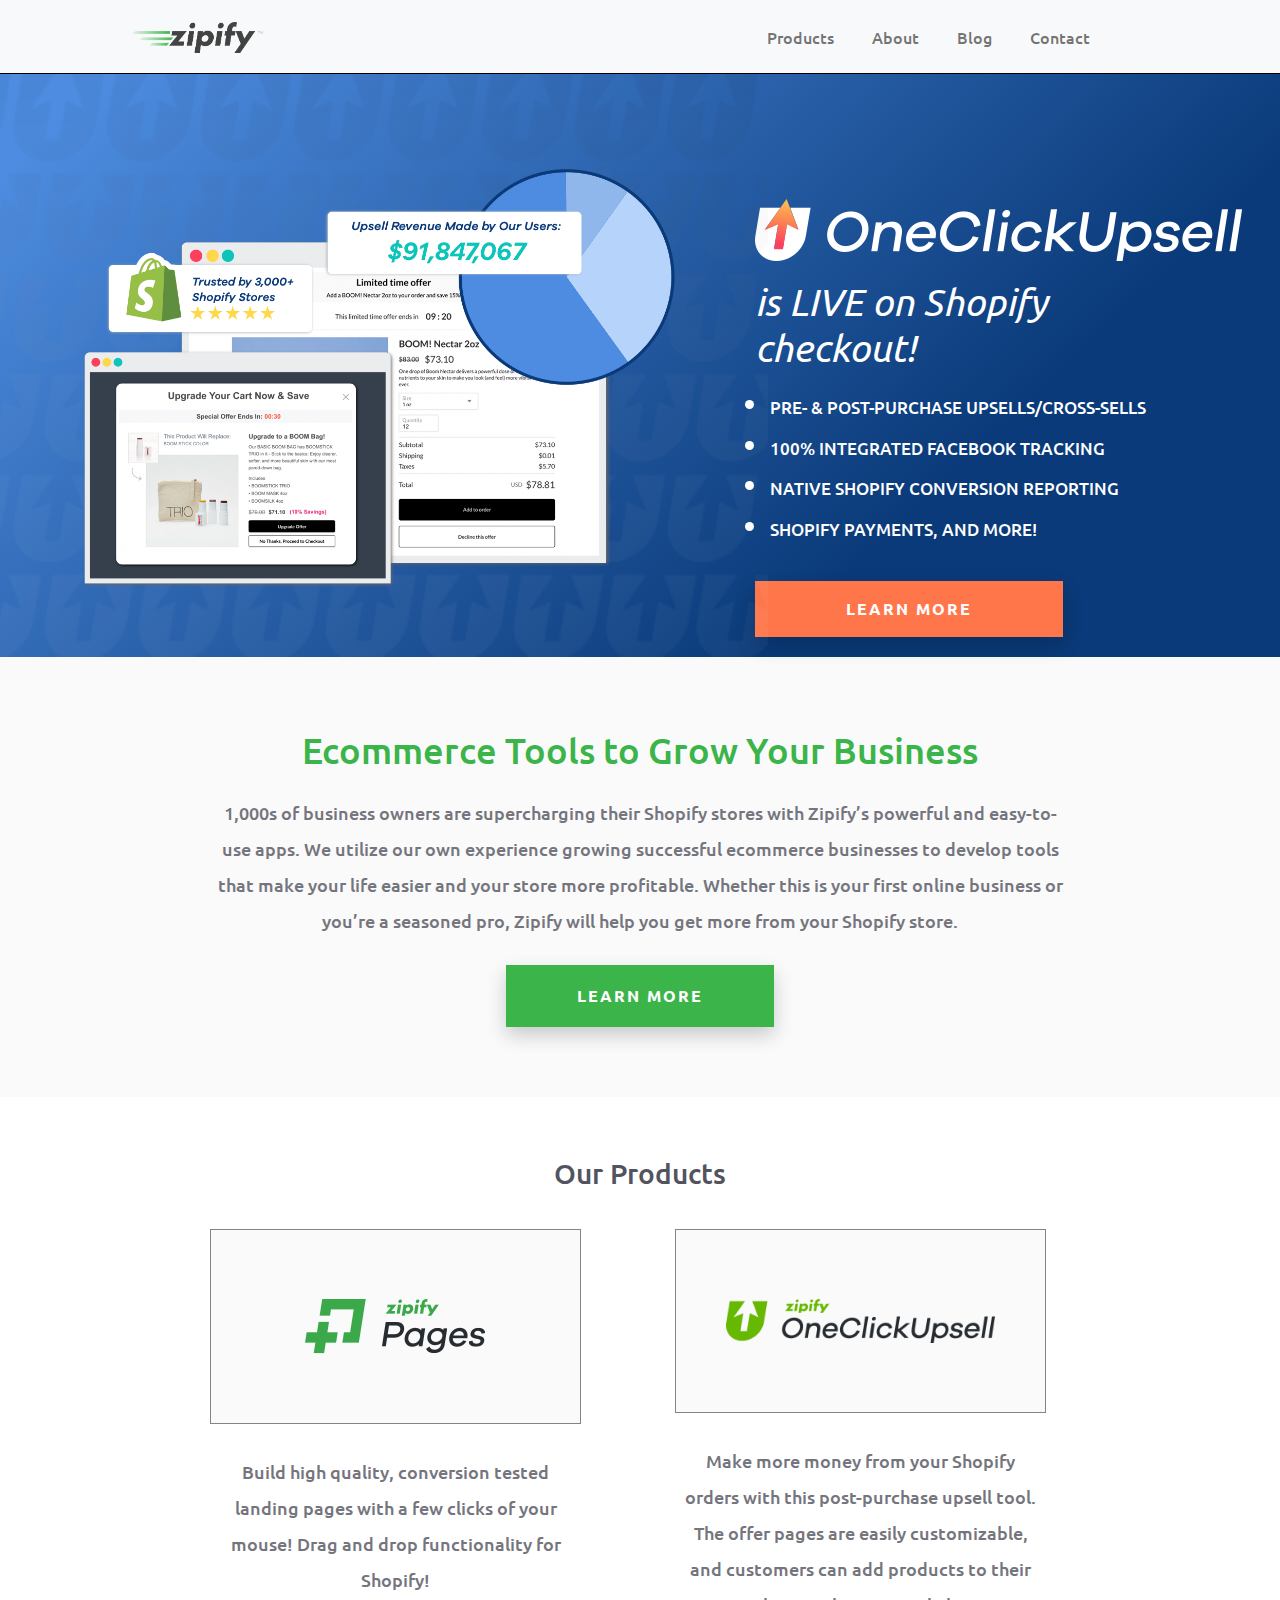
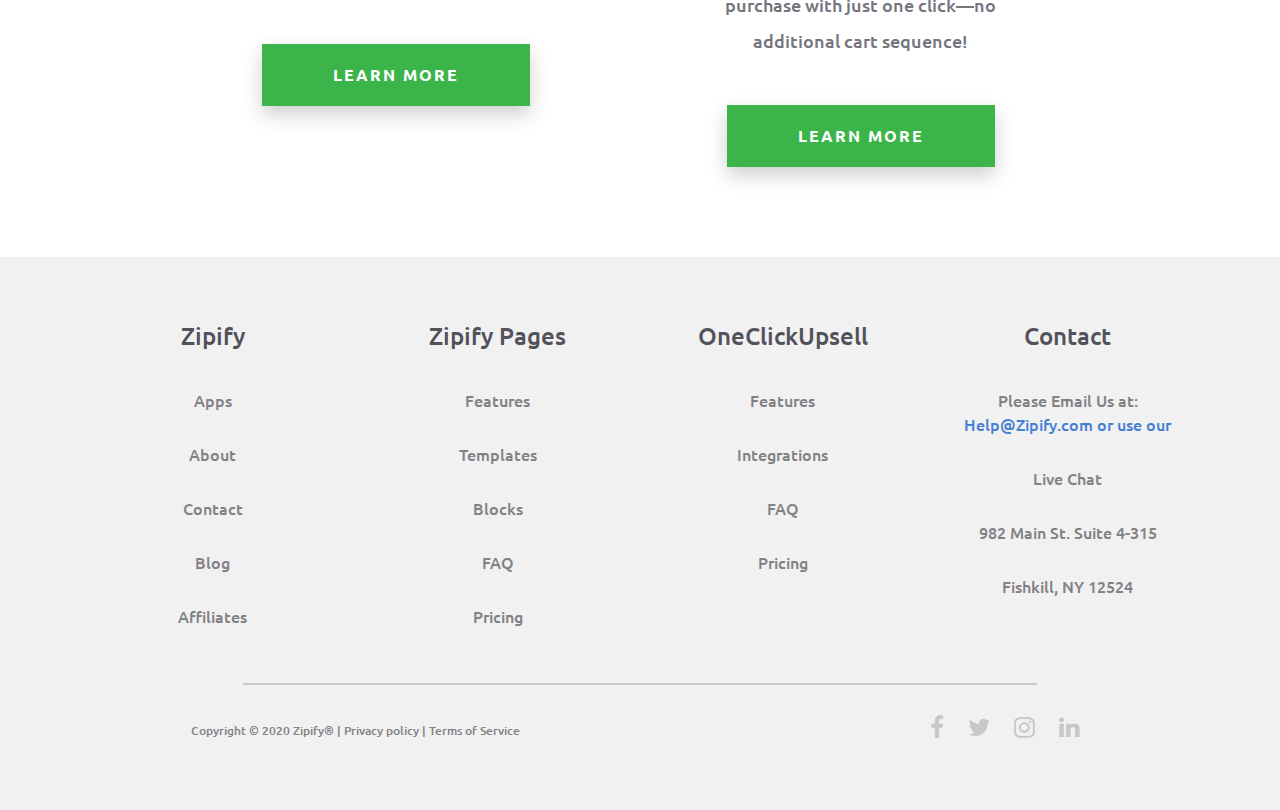
<file: index.html>
<!doctype html>
<html lang="en">
  <head>
    <!-- Required meta tags -->
    <meta charset="utf-8">
    <meta name="viewport" content="width=device-width, initial-scale=1">

    <!-- Bootstrap CSS -->
    <link href="css/bootstrap.min.css" rel="stylesheet">
    <!-- Style CSS -->
    <link href="css/style.css" rel="stylesheet">
    <!-- fontawesome CSS -->
    <link href="css/font-awesome.min.css" rel="stylesheet">
    <title>Zipify | Home</title>
  </head>
  <body>

    <header>
        <nav class="navbar navbar-expand-lg navbar-light bg-light fixed-top">
            <div class="container">
                <a class="navbar-brand" href="index.html">
                    <img class="img-fluid" src="images/logo.png" alt="">
                </a>
                <button class="navbar-toggler" type="button" data-toggle="collapse" data-target="#navbarSupportedContent" aria-controls="navbarSupportedContent" aria-expanded="false" aria-label="Toggle navigation">
                <span class="navbar-toggler-icon"></span>
                </button>
                <div class="collapse navbar-collapse" id="navbarSupportedContent">
                <ul class="navbar-nav ml-auto mb-2 mb-lg-0">
                    <li class="nav-item ">
                        <a class="nav-link" href="products.html">Products</a>
                    </li>
                    <li class="nav-item">
                    <a class="nav-link" href="about.html">About</a>
                    </li>
                    <li class="nav-item">
                    <a class="nav-link" href="blog.html">Blog</a>
                    </li>
                    <li class="nav-item">
                    <a class="nav-link" href="contacts.html">Contact</a>
                    </li>
                    
                </ul>
                
                </div>
            </div>
        </nav>
    </header>

    <section class="banner-section">
        <div class="container-fluid">
            <div class="row">
                <div class="col-md-7">
                    <div class="bnr-img-inner">
                        <img class="img-fluid" src="images/banner.png" alt="">
                    </div>
                </div>
                <div class="col-md-5">
                    <div class="bnr-right-inner">
                        <img class="img-fluid" src="images/ocu-header-logo.png" alt="">
                        <h2>is LIVE on Shopify checkout!</h2>
                        <ul>
                            <li>PRE- & POST-PURCHASE UPSELLS/CROSS-SELLS</li>
                            <li>100% INTEGRATED FACEBOOK TRACKING</li>
                            <li>NATIVE SHOPIFY CONVERSION REPORTING</li>
                            <li>SHOPIFY PAYMENTS, AND MORE!</li>
                        </ul>
                        <a class="btn btn-info" href="">LEARN MORE</a>
                    </div>
                </div>
            </div>
        </div>
    </section>

    <section class="ecommerce-section">
        <div class="container">
            <div class="col-md-12 text-center">
                <div class="content-inner">
                    <h2>Ecommerce Tools to Grow Your Business</h2>
                    <p>1,000s of business owners are supercharging their Shopify stores with Zipify’s powerful and easy-to-use apps. We utilize our own experience growing successful ecommerce businesses to develop tools that make your life easier and your store more profitable. Whether this is your first online business or you’re a seasoned pro, Zipify will help you get more from your Shopify store.</p>
                    <a class="btn btn-info" href="">LEARN MORE</a>
                </div>
            </div>
        </div>
    </section>

    <section class="products-section">
        <div class="container">
            <div class="row ">
                <div class="col-md-12 text-center">
                    <h3>Our Products</h3>
                </div>
            <div class="row justify-content-center ">
                    <div class="col-md-5 text-center">
                        <div class="product-content-inner">
                            <div class="img-inner">
                                <img class="img-fluid" src="images/pages1.png" alt="">
                            </div>
                            <p>Build high quality, conversion tested landing pages with a few clicks of your mouse! Drag and drop functionality for Shopify!</p>
                            <a class="btn btn-info" href="">LEARN MORE</a>
                        </div>
                    </div>
                    <div class="col-md-5 text-center">
                        <div class="product-content-inner">
                            <div class="img-inner">
                                <img class="img-fluid" src="images/pages2.png" alt="">
                            </div>
                            <p>Make more money from your Shopify orders with this post-purchase upsell tool. The offer pages are easily customizable, and customers can add products to their purchase with just one click—no additional cart sequence!</p>
                            <a class="btn btn-info" href="">LEARN MORE</a>
                        </div>
                    </div>

            </div>
                
            </div>
        </div>
    </section>

    <footer>
        <div class="upper-footer">
            <div class="container">
                <div class="row">
                    <div class="col-md-3 text-center">
                        <div class="upr-inner">
                            <h4>Zipify</h4>
                            <ul class="nav flex-column">
                                <li class="nav-item">
                                    <a class="nav-link" href="#">Apps</a>
                                  </li>
                                <li class="nav-item">
                                  <a class="nav-link" href="#">About</a>
                                </li>
                                <li class="nav-item">
                                  <a class="nav-link" href="#">Contact</a>
                                </li>
                                <li class="nav-item">
                                  <a class="nav-link" href="#">Blog</a>
                                </li>
                                <li class="nav-item">
                                    <a class="nav-link" href="#">Affiliates</a>
                                  </li>
                            </ul>
                        </div>
                    </div>
                    
                    <div class="col-md-3 text-center">
                        <div class="upr-inner">
                            <h4>Zipify Pages</h4>
                            <ul class="nav flex-column">
                                <li class="nav-item">
                                    <a class="nav-link" href="#">Features</a>
                                  </li>
                                <li class="nav-item">
                                  <a class="nav-link" href="#">Templates</a>
                                </li>
                                <li class="nav-item">
                                  <a class="nav-link" href="#">Blocks</a>
                                </li>
                                <li class="nav-item">
                                  <a class="nav-link" href="#">FAQ</a>
                                </li>
                                <li class="nav-item">
                                    <a class="nav-link" href="#">Pricing</a>
                                  </li>
                            </ul>
                            
                        </div>
                    </div>
                    <div class="col-md-3 text-center">
                        <div class="upr-inner">
                            <h4>OneClickUpsell</h4>
                            <ul class="nav flex-column">
                                <li class="nav-item">
                                    <a class="nav-link" href="#">Features</a>
                                  </li>
                                <li class="nav-item">
                                  <a class="nav-link" href="#">Integrations</a>
                                </li>
                                <li class="nav-item">
                                  <a class="nav-link" href="#">FAQ</a>
                                </li>
                                <li class="nav-item">
                                  <a class="nav-link" href="#">Pricing</a>
                                </li>
                            </ul>
                            
                        </div>
                    </div>

                    <div class="col-md-3 text-center">
                        <div class="upr-inner">
                            <h4>Contact</h4>
                            <ul class="nav flex-column">
                                <li class="nav-item">
                                    <a class="nav-link" href="#">Please Email Us at: <span>Help@Zipify.com or use our</span></a>
                                  </li>
                                <li class="nav-item">
                                  <a class="nav-link" href="#">Live Chat</a>
                                </li>
                                <li class="nav-item">
                                  <a class="nav-link" href="#">982 Main St. Suite 4-315</a>
                                </li>
                                <li class="nav-item">
                                  <a class="nav-link" href="#">Fishkill, NY 12524</a>
                                </li>
                            </ul>
                            
                        </div>
                    </div>
                </div>
            </div>
        </div>
        <hr>
        <div class="bottom-footer">
            <div class="container">
                <div class="row align-items-center">
                    <div class="col-md-6 ">
                        <div class="copyright-content text-center"> <h6>Copyright © 2020 Zipify® | <a href="">Privacy policy</a> | <a href="">Terms of Service</a></h6>
                            
                        </div>
                        </div>
                    <div class="col-md-6 ">
                        <div class="social-inner text-center">
                            <ul class="d-flex justify-content-center ">
                                <li><i class="fa fa-facebook"></i></li>
                                <li><i class="fa fa-twitter"></i></li>
                                <li><i class="fa fa-instagram"></i></li>
                                <li><i class="fa fa-linkedin" aria-hidden="true"></i></li>
                            </ul>
                        </div>
                    </div>
                </div>
            </div>
        </div>
    </footer>

    <!-- Option 1: Bootstrap Bundle with Popper.js -->
    <script src="js/bootstrap.bundle.min.js"></script>

  </body>
</html>
</file>
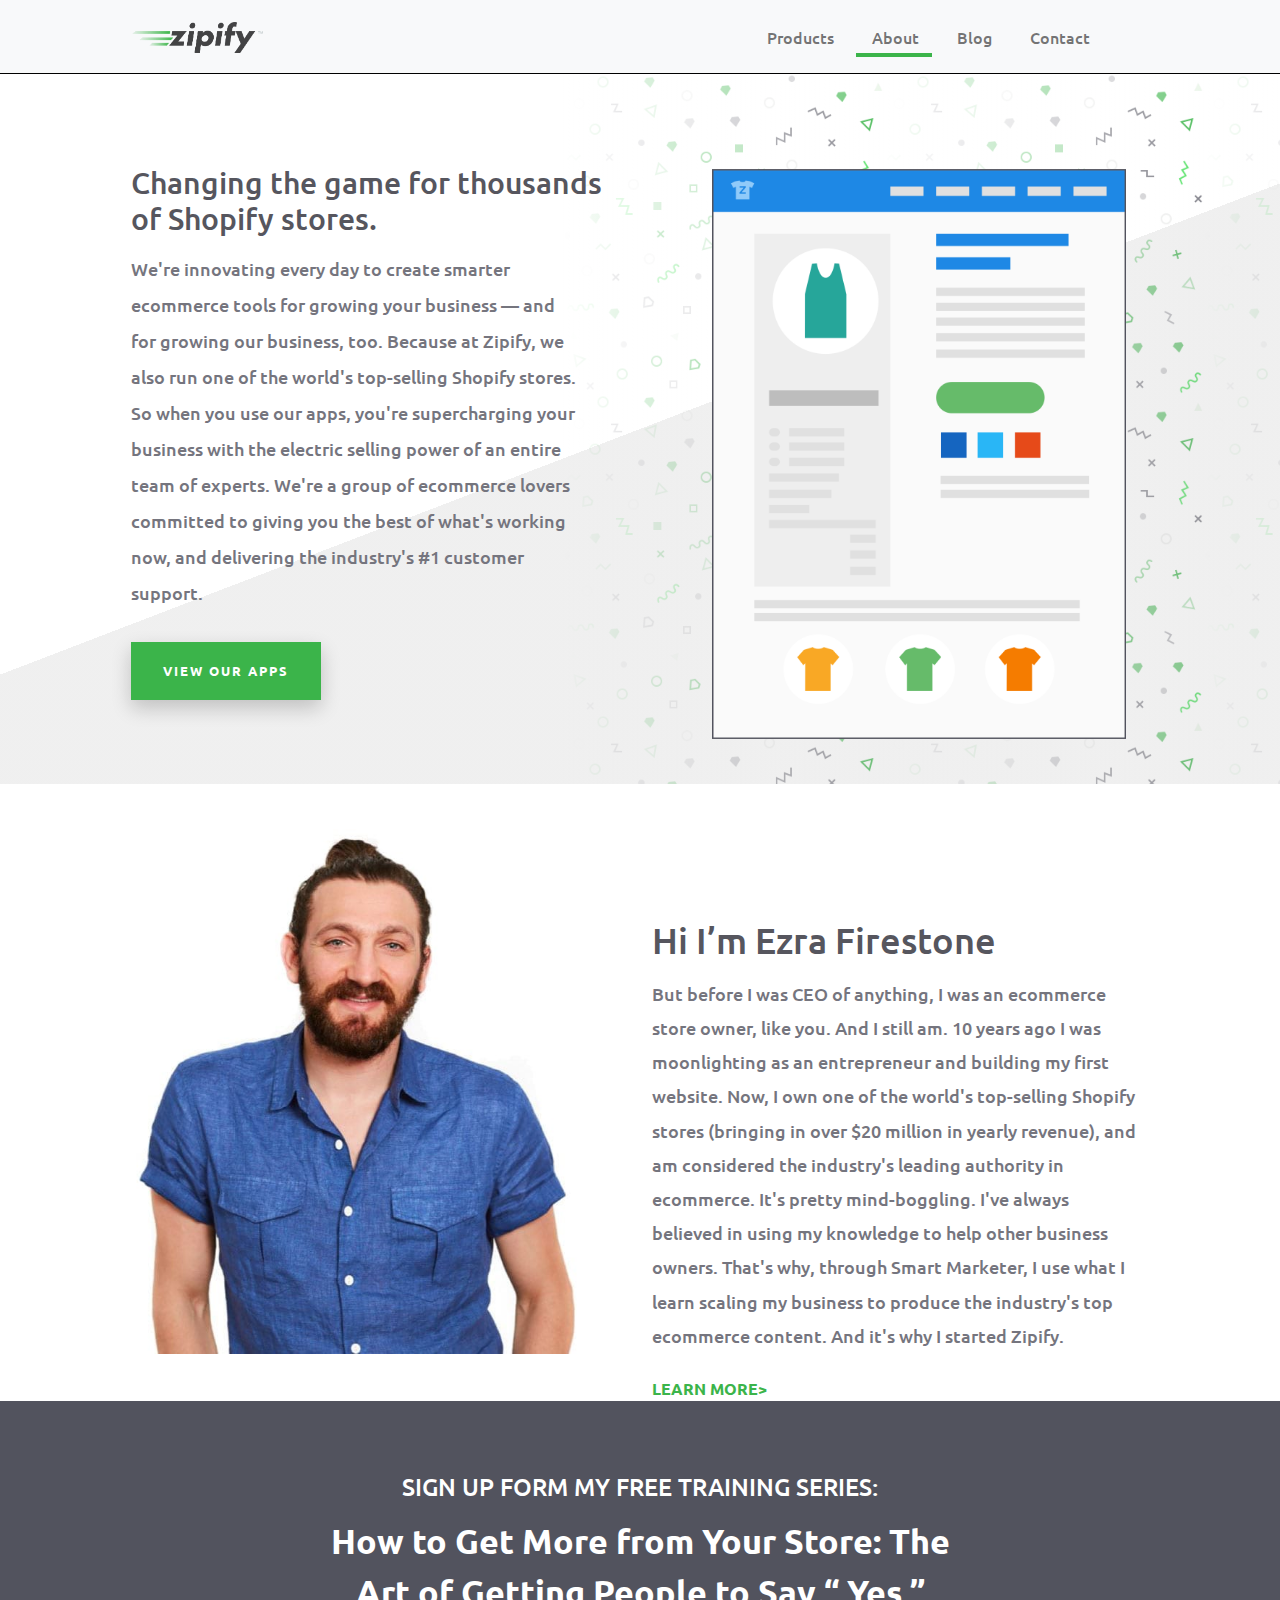
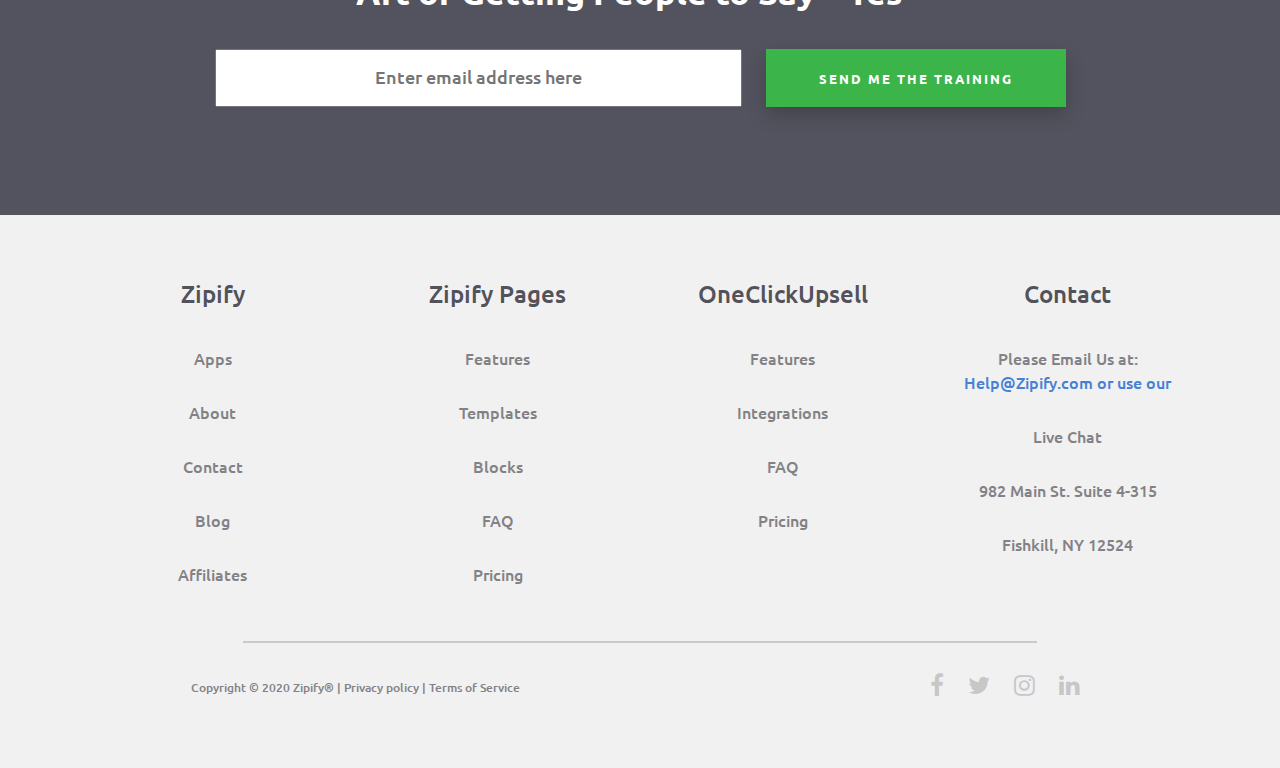
<file: about.html>
<!doctype html>
<html lang="en">
  <head>
    <!-- Required meta tags -->
    <meta charset="utf-8">
    <meta name="viewport" content="width=device-width, initial-scale=1">

    <!-- Bootstrap CSS -->
    <link href="css/bootstrap.min.css" rel="stylesheet">
    <!-- Style CSS -->
    <link href="css/about_style.css" rel="stylesheet">
    <!-- fontawesome CSS -->
    <link href="css/font-awesome.min.css" rel="stylesheet">
    <title>Zipify | About</title>
  </head>
  <body>

    <header>
        <nav class="navbar navbar-expand-lg navbar-light bg-light fixed-top">
            <div class="container">
                <a class="navbar-brand" href="index.html">
                    <img class="img-fluid" src="images/logo.png" alt="">
                </a>
                <button class="navbar-toggler" type="button" data-toggle="collapse" data-target="#navbarSupportedContent" aria-controls="navbarSupportedContent" aria-expanded="false" aria-label="Toggle navigation">
                <span class="navbar-toggler-icon"></span>
                </button>
                <div class="collapse navbar-collapse" id="navbarSupportedContent">
                <ul class="navbar-nav ml-auto mb-2 mb-lg-0">
                    <li class="nav-item ">
                        <a class="nav-link" href="products.html">Products</a>
                    </li>
                    <li class="nav-item">
                    <a class="nav-link current" href="about.html">About</a>
                    </li>
                    <li class="nav-item">
                    <a class="nav-link" href="blog.html">Blog</a>
                    </li>
                    <li class="nav-item">
                    <a class="nav-link" href="contacts.html">Contact</a>
                    </li>
                    
                </ul>
                
                </div>
            </div>
            </nav>
    </header>

    <section class="banner-section">
        <div class="container">
            <div class="row">
                <div class="col-md-6">
                    <div class="bnr-right-inner">
                        <h2>Changing the game for thousands of Shopify stores.</h2>
                        <p>We're innovating every day to create smarter ecommerce tools for growing your business — and for growing our business, too. Because at Zipify, we also run one of the world's top-selling Shopify stores. So when you use our apps, you're supercharging your business with the electric selling power of an entire team of experts. We're a group of ecommerce lovers committed to giving you the best of what's working now, and delivering the industry's #1 customer support.</p>
                        <a class="btn btn-info" href="">VIEW OUR APPS</a>
                    </div>
                </div>
                <div class="col-md-6">
                    <div class="bnr-img-inner">
                        <img class="img-fluid" src="images/zipify_about_hero_v2.png" alt="">
                    </div>
                </div>
            </div>
        </div>
    </section>

    <section class="banner2-section">
        <div class="container">
            <div class="row">
                <div class="col-md-6">
                    <div class="bnr-right-inner">
                        <h2>Hi I’m Ezra Firestone</h2>
                        <p>But before I was CEO of anything, I was an ecommerce store owner, like you. And I still am. 10 years ago I was moonlighting as an entrepreneur and building my first website. Now, I own one of the world's top-selling Shopify stores (bringing in over $20 million in yearly revenue), and am considered the industry's leading authority in ecommerce. It's pretty mind-boggling. I've always believed in using my knowledge to help other business owners. That's why, through Smart Marketer, I use what I learn scaling my business to produce the industry's top ecommerce content. And it's why I started Zipify.</p>
                        <a class="" href="">LEARN MORE></a>
                    </div>
                </div>
                <div class="col-md-6 order-first">
                    <div class="bnr-img-inner">
                        <img class="img-fluid" src="images/ezra-left.jpg" alt="">
                    </div>
                </div>
            </div>
        </div>
    </section>

    <section class="form-section">
        <div class="container">
            <div class="row">
                <h4>SIGN UP FORM MY FREE TRAINING SERIES:</h4>
                <h2>How to Get More from Your Store: The Art of Getting People to Say “ Yes ”</h2>
            </div>
            <form action="">
                <input type="email" placeholder="Enter email address here">
                <input type="submit" value="Send me the training">
            </form>
        </div>
    </section>

    <footer>
        <div class="upper-footer">
            <div class="container">
                <div class="row">
                    <div class="col-md-3 text-center">
                        <div class="upr-inner">
                            <h4>Zipify</h4>
                            <ul class="nav flex-column">
                                <li class="nav-item">
                                    <a class="nav-link" href="#">Apps</a>
                                  </li>
                                <li class="nav-item">
                                  <a class="nav-link" href="#">About</a>
                                </li>
                                <li class="nav-item">
                                  <a class="nav-link" href="#">Contact</a>
                                </li>
                                <li class="nav-item">
                                  <a class="nav-link" href="#">Blog</a>
                                </li>
                                <li class="nav-item">
                                    <a class="nav-link" href="#">Affiliates</a>
                                  </li>
                            </ul>
                        </div>
                    </div>
                    
                    <div class="col-md-3 text-center">
                        <div class="upr-inner">
                            <h4>Zipify Pages</h4>
                            <ul class="nav flex-column">
                                <li class="nav-item">
                                    <a class="nav-link" href="#">Features</a>
                                  </li>
                                <li class="nav-item">
                                  <a class="nav-link" href="#">Templates</a>
                                </li>
                                <li class="nav-item">
                                  <a class="nav-link" href="#">Blocks</a>
                                </li>
                                <li class="nav-item">
                                  <a class="nav-link" href="#">FAQ</a>
                                </li>
                                <li class="nav-item">
                                    <a class="nav-link" href="#">Pricing</a>
                                  </li>
                            </ul>
                            
                        </div>
                    </div>
                    <div class="col-md-3 text-center">
                        <div class="upr-inner">
                            <h4>OneClickUpsell</h4>
                            <ul class="nav flex-column">
                                <li class="nav-item">
                                    <a class="nav-link" href="#">Features</a>
                                  </li>
                                <li class="nav-item">
                                  <a class="nav-link" href="#">Integrations</a>
                                </li>
                                <li class="nav-item">
                                  <a class="nav-link" href="#">FAQ</a>
                                </li>
                                <li class="nav-item">
                                  <a class="nav-link" href="#">Pricing</a>
                                </li>
                            </ul>
                            
                        </div>
                    </div>

                    <div class="col-md-3 text-center">
                        <div class="upr-inner">
                            <h4>Contact</h4>
                            <ul class="nav flex-column">
                                <li class="nav-item">
                                    <a class="nav-link" href="#">Please Email Us at: <span>Help@Zipify.com or use our</span></a>
                                  </li>
                                <li class="nav-item">
                                  <a class="nav-link" href="#">Live Chat</a>
                                </li>
                                <li class="nav-item">
                                  <a class="nav-link" href="#">982 Main St. Suite 4-315</a>
                                </li>
                                <li class="nav-item">
                                  <a class="nav-link" href="#">Fishkill, NY 12524</a>
                                </li>
                            </ul>
                            
                        </div>
                    </div>
                </div>
            </div>
        </div>
        <hr>
        <div class="bottom-footer">
            <div class="container">
                <div class="row align-items-center">
                    <div class="col-md-6 ">
                        <div class="copyright-content text-center"> <h6>Copyright © 2020 Zipify® | <a href="">Privacy policy</a> | <a href="">Terms of Service</a></h6>
                            
                        </div>
                        </div>
                    <div class="col-md-6 ">
                        <div class="social-inner text-center">
                            <ul class="d-flex justify-content-center ">
                                <li><i class="fa fa-facebook"></i></li>
                                <li><i class="fa fa-twitter"></i></li>
                                <li><i class="fa fa-instagram"></i></li>
                                <li><i class="fa fa-linkedin" aria-hidden="true"></i></li>
                            </ul>
                        </div>
                    </div>
                </div>
            </div>
        </div>
    </footer>

    <!-- Option 1: Bootstrap Bundle with Popper.js -->
    <script src="js/bootstrap.bundle.min.js"></script>

  </body>
</html>
</file>
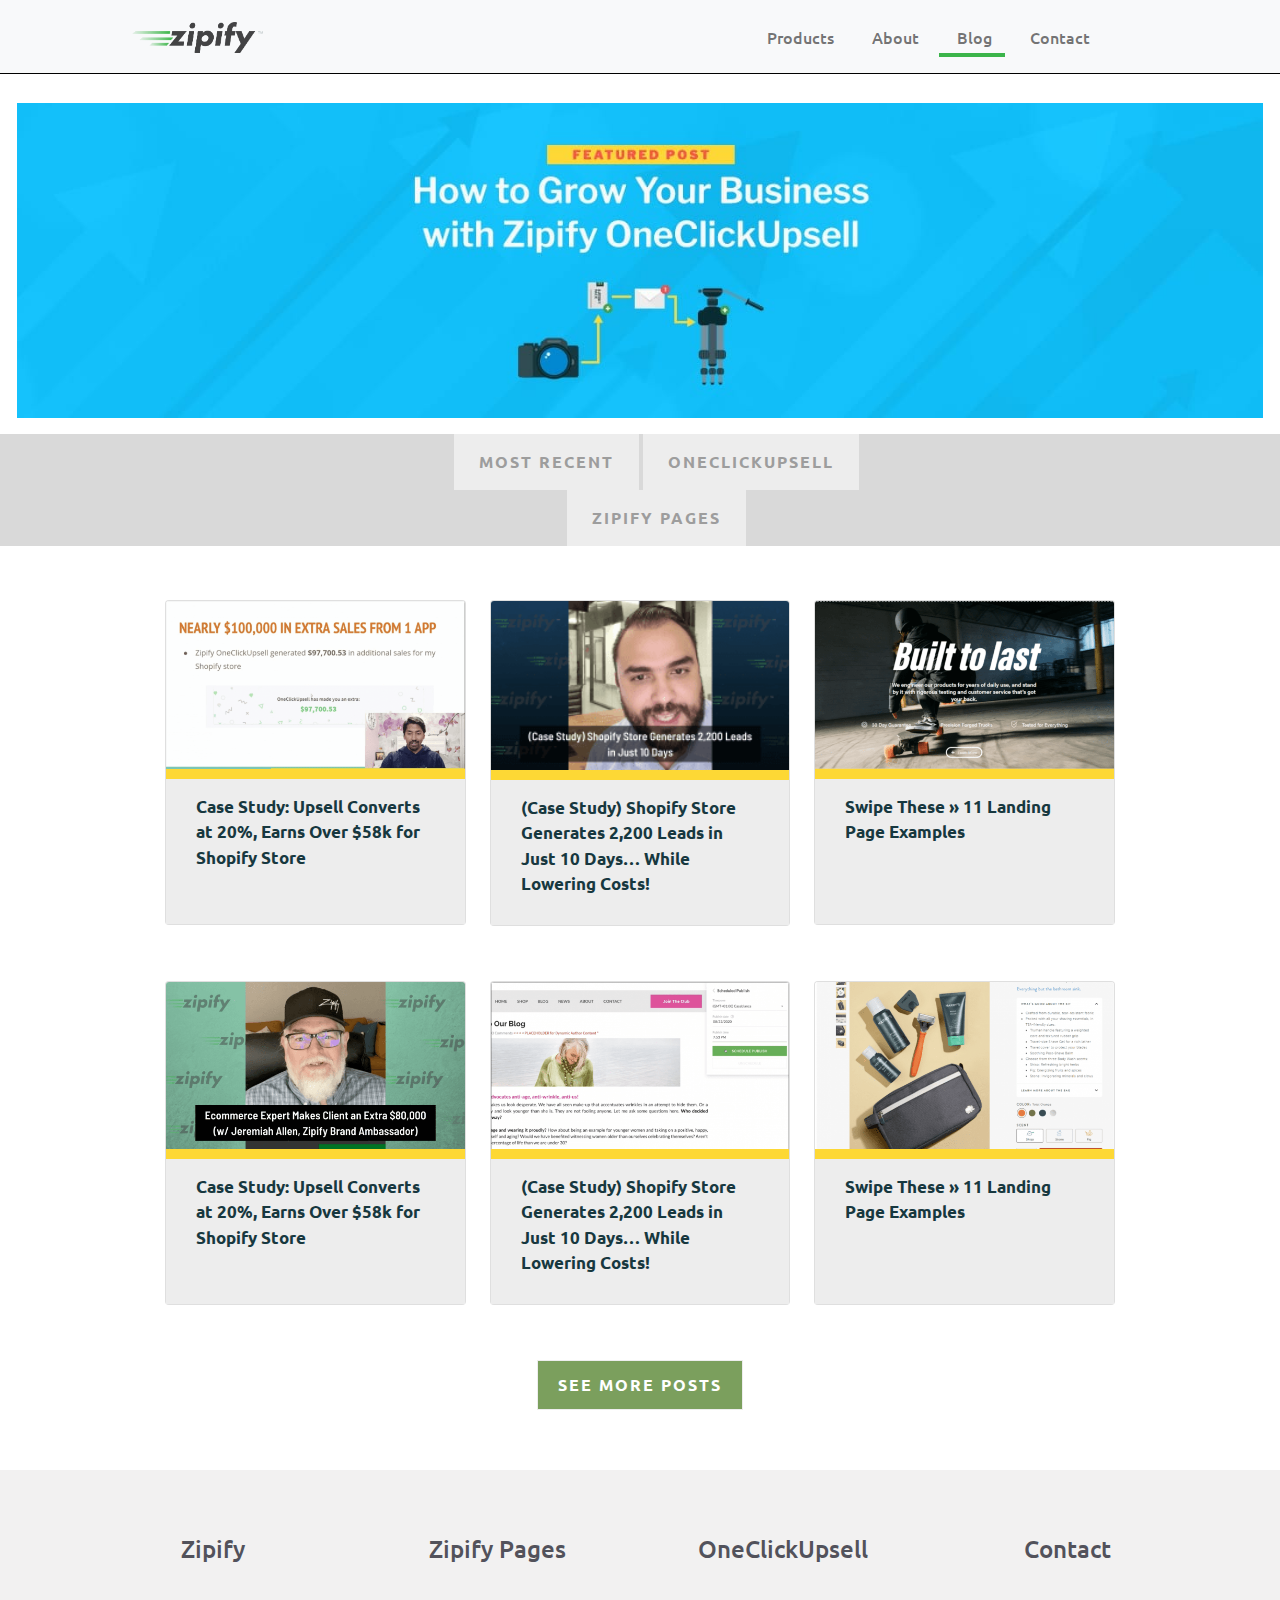
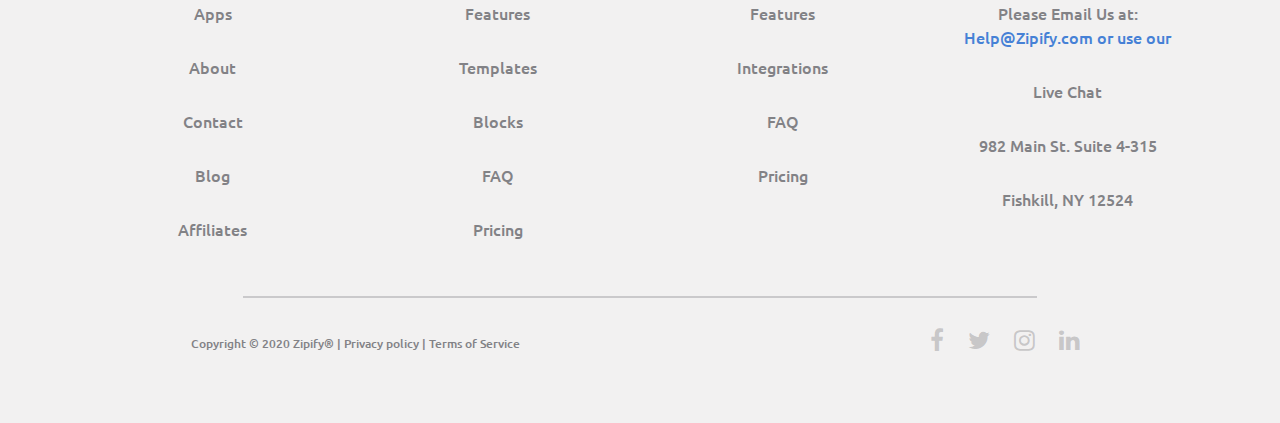
<file: blog.html>
<!doctype html>
<html lang="en">
  <head>
    <!-- Required meta tags -->
    <meta charset="utf-8">
    <meta name="viewport" content="width=device-width, initial-scale=1">

    <!-- Bootstrap CSS -->
    <link href="css/bootstrap.min.css" rel="stylesheet">
    <!-- Style CSS -->
    <link href="css/blog_style.css" rel="stylesheet">
    <!-- fontawesome CSS -->
    <link href="css/font-awesome.min.css" rel="stylesheet">
    <title>Zipify | Blog</title>
  </head>
  <body>

    <header>
        <nav class="navbar navbar-expand-lg navbar-light bg-light fixed-top">
            <div class="container">
                <a class="navbar-brand" href="index.html">
                    <img class="img-fluid" src="images/logo.png" alt="">
                </a>
                <button class="navbar-toggler" type="button" data-toggle="collapse" data-target="#navbarSupportedContent" aria-controls="navbarSupportedContent" aria-expanded="false" aria-label="Toggle navigation">
                <span class="navbar-toggler-icon"></span>
                </button>
                <div class="collapse navbar-collapse" id="navbarSupportedContent">
                <ul class="navbar-nav ml-auto mb-2 mb-lg-0">
                    <li class="nav-item">
                        <a class="nav-link" href="products.html">Products</a>
                    </li>
                    <li class="nav-item">
                    <a class="nav-link" href="about.html">About</a>
                    </li>
                    <li class="nav-item">
                    <a class="nav-link current" href="blog.html">Blog</a>
                    </li>
                    <li class="nav-item">
                    <a class="nav-link" href="contacts.html">Contact</a>
                    </li>
                    
                </ul>
                
                </div>
            </div>
            </nav>
    </header>

    <section class="banner-section">
        <div class="container-fluid">
            <div class="bg">
                <div class="row">
                    <div class="col-md-12">
                        <div class="bnr-img-inner">
                            <img src="images/OCUZipify_Header.jpg" alt="">
                        </div>
                        
                    </div>
                </div>
            </div>
        </div>
        <div class="bg2">
            <div class="container">
                <div class="row justify-content-center">
                    <div class="col-md-6">
                        <ul class="text-center" >
                            <li><a class="btn btn-info" href="">MOST RECENT</a></li>
                            <li><a class="btn btn-info" href="">ONECLICKUPSELL</a></li>
                            <li><a class="btn btn-info" href="">ZIPIFY PAGES</a></li>
                        </ul>
                    </div>
                </div>
            </div>
        </div>
    </section>
    <section class="cards-section">
        <div class="container">
            <div class="row">
                <div class="col-md-4">
                    <div class="card-inner">
                        <div class="card">
                            <img src="images/p1.png" class="card-img-top" alt="...">
                            <div class="card-body">
                              <p class="card-text"> Case Study: Upsell Converts at 20%,  Earns Over $58k for Shopify Store </p>
                            </div>
                          </div>
                    </div>
                </div>
                <div class="col-md-4">
                    <div class="card-inner">
                        <div class="card" >
                            <img src="images/p2.png" class="card-img-top" alt="...">
                            <div class="card-body">
                              <p class="card-text"> (Case Study) Shopify Store Generates 2,200 Leads in Just 10 Days… While Lowering Costs! </p>
                            </div>
                          </div>
                    </div>
                </div>
                <div class="col-md-4">
                    <div class="card-inner">
                        <div class="card">
                            <img src="images/p3.png" class="card-img-top" alt="...">
                            <div class="card-body">
                              <p class="card-text"> Swipe These » 11 Landing Page Examples </p>
                            </div>
                          </div>
                    </div>
                </div>
                <div class="col-md-4">
                    <div class="card-inner">
                        <div class="card">
                            <img src="images/p4.png" class="card-img-top" alt="...">
                            <div class="card-body">
                              <p class="card-text"> Case Study: Upsell Converts at 20%,  Earns Over $58k for Shopify Store </p>
                            </div>
                          </div>
                    </div>
                </div>
                <div class="col-md-4">
                    <div class="card-inner">
                        <div class="card" >
                            <img src="images/p5.png" class="card-img-top" alt="...">
                            <div class="card-body">
                              <p class="card-text"> (Case Study) Shopify Store Generates 2,200 Leads in Just 10 Days… While Lowering Costs! </p>
                            </div>
                          </div>
                    </div>
                </div>
                <div class="col-md-4">
                    <div class="card-inner">
                        <div class="card">
                            <img src="images/p6.png" class="card-img-top" alt="...">
                            <div class="card-body">
                              <p class="card-text"> Swipe These » 11 Landing Page Examples </p>
                            </div>
                          </div>
                    </div>
                </div>
                <div class="col-md-12 text-center">
                    <div class="btnX">
                        <a class="btn btn-info" href="">SEE MORE POSTS</a>
                    </div>
                </div>
            </div>
        </div>
    </section>
    

    

    <footer>
        <div class="upper-footer">
            <div class="container">
                <div class="row">
                    <div class="col-md-3 text-center">
                        <div class="upr-inner">
                            <h4>Zipify</h4>
                            <ul class="nav flex-column">
                                <li class="nav-item">
                                    <a class="nav-link" href="#">Apps</a>
                                  </li>
                                <li class="nav-item">
                                  <a class="nav-link" href="#">About</a>
                                </li>
                                <li class="nav-item">
                                  <a class="nav-link" href="#">Contact</a>
                                </li>
                                <li class="nav-item">
                                  <a class="nav-link" href="#">Blog</a>
                                </li>
                                <li class="nav-item">
                                    <a class="nav-link" href="#">Affiliates</a>
                                  </li>
                            </ul>
                        </div>
                    </div>
                    
                    <div class="col-md-3 text-center">
                        <div class="upr-inner">
                            <h4>Zipify Pages</h4>
                            <ul class="nav flex-column">
                                <li class="nav-item">
                                    <a class="nav-link" href="#">Features</a>
                                  </li>
                                <li class="nav-item">
                                  <a class="nav-link" href="#">Templates</a>
                                </li>
                                <li class="nav-item">
                                  <a class="nav-link" href="#">Blocks</a>
                                </li>
                                <li class="nav-item">
                                  <a class="nav-link" href="#">FAQ</a>
                                </li>
                                <li class="nav-item">
                                    <a class="nav-link" href="#">Pricing</a>
                                  </li>
                            </ul>
                            
                        </div>
                    </div>
                    <div class="col-md-3 text-center">
                        <div class="upr-inner">
                            <h4>OneClickUpsell</h4>
                            <ul class="nav flex-column">
                                <li class="nav-item">
                                    <a class="nav-link" href="#">Features</a>
                                  </li>
                                <li class="nav-item">
                                  <a class="nav-link" href="#">Integrations</a>
                                </li>
                                <li class="nav-item">
                                  <a class="nav-link" href="#">FAQ</a>
                                </li>
                                <li class="nav-item">
                                  <a class="nav-link" href="#">Pricing</a>
                                </li>
                            </ul>
                            
                        </div>
                    </div>

                    <div class="col-md-3 text-center">
                        <div class="upr-inner">
                            <h4>Contact</h4>
                            <ul class="nav flex-column">
                                <li class="nav-item">
                                    <a class="nav-link" href="#">Please Email Us at: <span>Help@Zipify.com or use our</span></a>
                                  </li>
                                <li class="nav-item">
                                  <a class="nav-link" href="#">Live Chat</a>
                                </li>
                                <li class="nav-item">
                                  <a class="nav-link" href="#">982 Main St. Suite 4-315</a>
                                </li>
                                <li class="nav-item">
                                  <a class="nav-link" href="#">Fishkill, NY 12524</a>
                                </li>
                            </ul>
                            
                        </div>
                    </div>
                </div>
            </div>
        </div>
        <hr>
        <div class="bottom-footer">
            <div class="container">
                <div class="row align-items-center">
                    <div class="col-md-6 ">
                        <div class="copyright-content text-center"> <h6>Copyright © 2020 Zipify® | <a href="">Privacy policy</a> | <a href="">Terms of Service</a></h6>
                            
                        </div>
                        </div>
                    <div class="col-md-6 ">
                        <div class="social-inner text-center">
                            <ul class="d-flex justify-content-center ">
                                <li><i class="fa fa-facebook"></i></li>
                                <li><i class="fa fa-twitter"></i></li>
                                <li><i class="fa fa-instagram"></i></li>
                                <li><i class="fa fa-linkedin" aria-hidden="true"></i></li>
                            </ul>
                        </div>
                    </div>
                </div>
            </div>
        </div>
    </footer>

    <!-- Option 1: Bootstrap Bundle with Popper.js -->
    <script src="js/bootstrap.bundle.min.js"></script>

  </body>
</html>
</file>
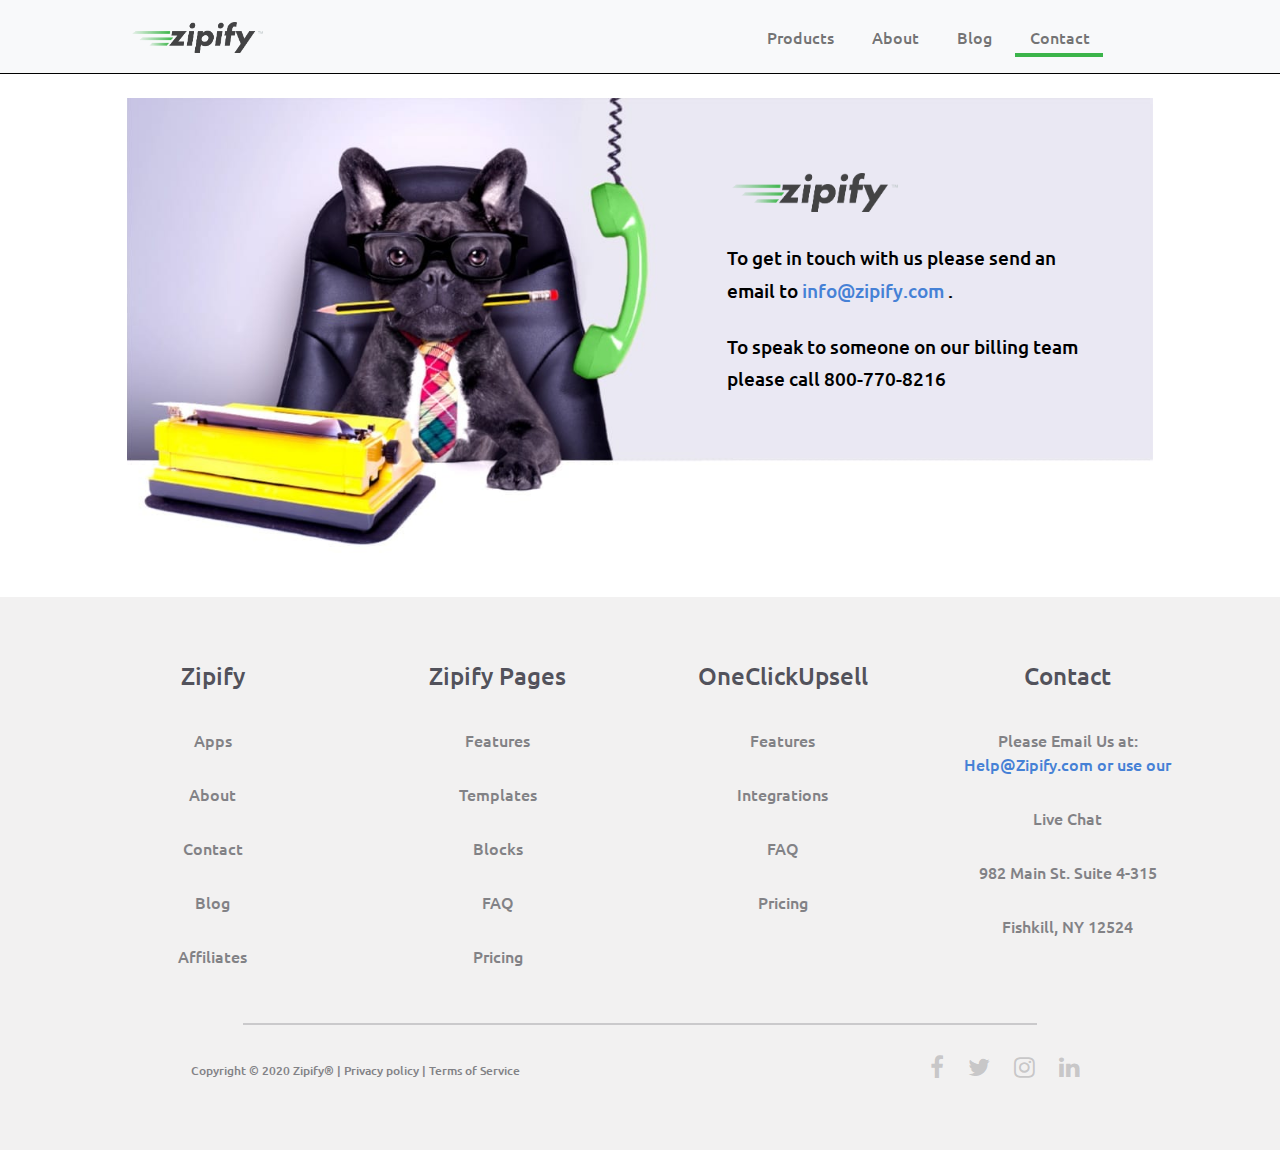
<file: contacts.html>
<!doctype html>
<html lang="en">
  <head>
    <!-- Required meta tags -->
    <meta charset="utf-8">
    <meta name="viewport" content="width=device-width, initial-scale=1">

    <!-- Bootstrap CSS -->
    <link href="css/bootstrap.min.css" rel="stylesheet">
    <!-- Style CSS -->
    <link href="css/contacts_style.css" rel="stylesheet">
    <!-- fontawesome CSS -->
    <link href="css/font-awesome.min.css" rel="stylesheet">
    <title>Zipify | Contacts</title>
  </head>
  <body>

    <header>
        <nav class="navbar navbar-expand-lg navbar-light bg-light fixed-top">
            <div class="container">
                <a class="navbar-brand" href="index.html">
                    <img class="img-fluid" src="images/logo.png" alt="">
                </a>
                <button class="navbar-toggler" type="button" data-toggle="collapse" data-target="#navbarSupportedContent" aria-controls="navbarSupportedContent" aria-expanded="false" aria-label="Toggle navigation">
                <span class="navbar-toggler-icon"></span>
                </button>
                <div class="collapse navbar-collapse" id="navbarSupportedContent">
                <ul class="navbar-nav ml-auto mb-2 mb-lg-0">
                    <li class="nav-item ">
                        <a class="nav-link" href="products.html">Products</a>
                    </li>
                    <li class="nav-item">
                    <a class="nav-link" href="about.html">About</a>
                    </li>
                    <li class="nav-item">
                    <a class="nav-link" href="blog.html">Blog</a>
                    </li>
                    <li class="nav-item">
                    <a class="nav-link current" href="contacts.html">Contact</a>
                    </li>
                    
                </ul>
                
                </div>
            </div>
            </nav>
    </header>

    <section class="banner-section">
        <div class="container">
            <div class="bg">
                <div class="row">
                    <div class="col-md-6">
                        
                    </div>
                    <div class="col-md-6">
                        <div class="bnr-right-inner">
                            <div class="bnr-img-inner">
                                <img src="images/logo.png" alt="">
                            </div>
                            <p>To get in touch with us please send an email to <span>info@zipify.com</span> .</p>
                            <p>To speak to someone on our billing team please call 800-770-8216</p>
                        </div>
                    </div>
                </div>
            </div>
        </div>
    </section>

    

    

    <footer>
        <div class="upper-footer">
            <div class="container">
                <div class="row">
                    <div class="col-md-3 text-center">
                        <div class="upr-inner">
                            <h4>Zipify</h4>
                            <ul class="nav flex-column">
                                <li class="nav-item">
                                    <a class="nav-link" href="#">Apps</a>
                                  </li>
                                <li class="nav-item">
                                  <a class="nav-link" href="#">About</a>
                                </li>
                                <li class="nav-item">
                                  <a class="nav-link" href="#">Contact</a>
                                </li>
                                <li class="nav-item">
                                  <a class="nav-link" href="#">Blog</a>
                                </li>
                                <li class="nav-item">
                                    <a class="nav-link" href="#">Affiliates</a>
                                  </li>
                            </ul>
                        </div>
                    </div>
                    
                    <div class="col-md-3 text-center">
                        <div class="upr-inner">
                            <h4>Zipify Pages</h4>
                            <ul class="nav flex-column">
                                <li class="nav-item">
                                    <a class="nav-link" href="#">Features</a>
                                  </li>
                                <li class="nav-item">
                                  <a class="nav-link" href="#">Templates</a>
                                </li>
                                <li class="nav-item">
                                  <a class="nav-link" href="#">Blocks</a>
                                </li>
                                <li class="nav-item">
                                  <a class="nav-link" href="#">FAQ</a>
                                </li>
                                <li class="nav-item">
                                    <a class="nav-link" href="#">Pricing</a>
                                  </li>
                            </ul>
                            
                        </div>
                    </div>
                    <div class="col-md-3 text-center">
                        <div class="upr-inner">
                            <h4>OneClickUpsell</h4>
                            <ul class="nav flex-column">
                                <li class="nav-item">
                                    <a class="nav-link" href="#">Features</a>
                                  </li>
                                <li class="nav-item">
                                  <a class="nav-link" href="#">Integrations</a>
                                </li>
                                <li class="nav-item">
                                  <a class="nav-link" href="#">FAQ</a>
                                </li>
                                <li class="nav-item">
                                  <a class="nav-link" href="#">Pricing</a>
                                </li>
                            </ul>
                            
                        </div>
                    </div>

                    <div class="col-md-3 text-center">
                        <div class="upr-inner">
                            <h4>Contact</h4>
                            <ul class="nav flex-column">
                                <li class="nav-item">
                                    <a class="nav-link" href="#">Please Email Us at: <span>Help@Zipify.com or use our</span></a>
                                  </li>
                                <li class="nav-item">
                                  <a class="nav-link" href="#">Live Chat</a>
                                </li>
                                <li class="nav-item">
                                  <a class="nav-link" href="#">982 Main St. Suite 4-315</a>
                                </li>
                                <li class="nav-item">
                                  <a class="nav-link" href="#">Fishkill, NY 12524</a>
                                </li>
                            </ul>
                            
                        </div>
                    </div>
                </div>
            </div>
        </div>
        <hr>
        <div class="bottom-footer">
            <div class="container">
                <div class="row align-items-center">
                    <div class="col-md-6 ">
                        <div class="copyright-content text-center"> <h6>Copyright © 2020 Zipify® | <a href="">Privacy policy</a> | <a href="">Terms of Service</a></h6>
                            
                        </div>
                        </div>
                    <div class="col-md-6 ">
                        <div class="social-inner text-center">
                            <ul class="d-flex justify-content-center ">
                                <li><i class="fa fa-facebook"></i></li>
                                <li><i class="fa fa-twitter"></i></li>
                                <li><i class="fa fa-instagram"></i></li>
                                <li><i class="fa fa-linkedin" aria-hidden="true"></i></li>
                            </ul>
                        </div>
                    </div>
                </div>
            </div>
        </div>
    </footer>

    <!-- Option 1: Bootstrap Bundle with Popper.js -->
    <script src="js/bootstrap.bundle.min.js"></script>

  </body>
</html>
</file>
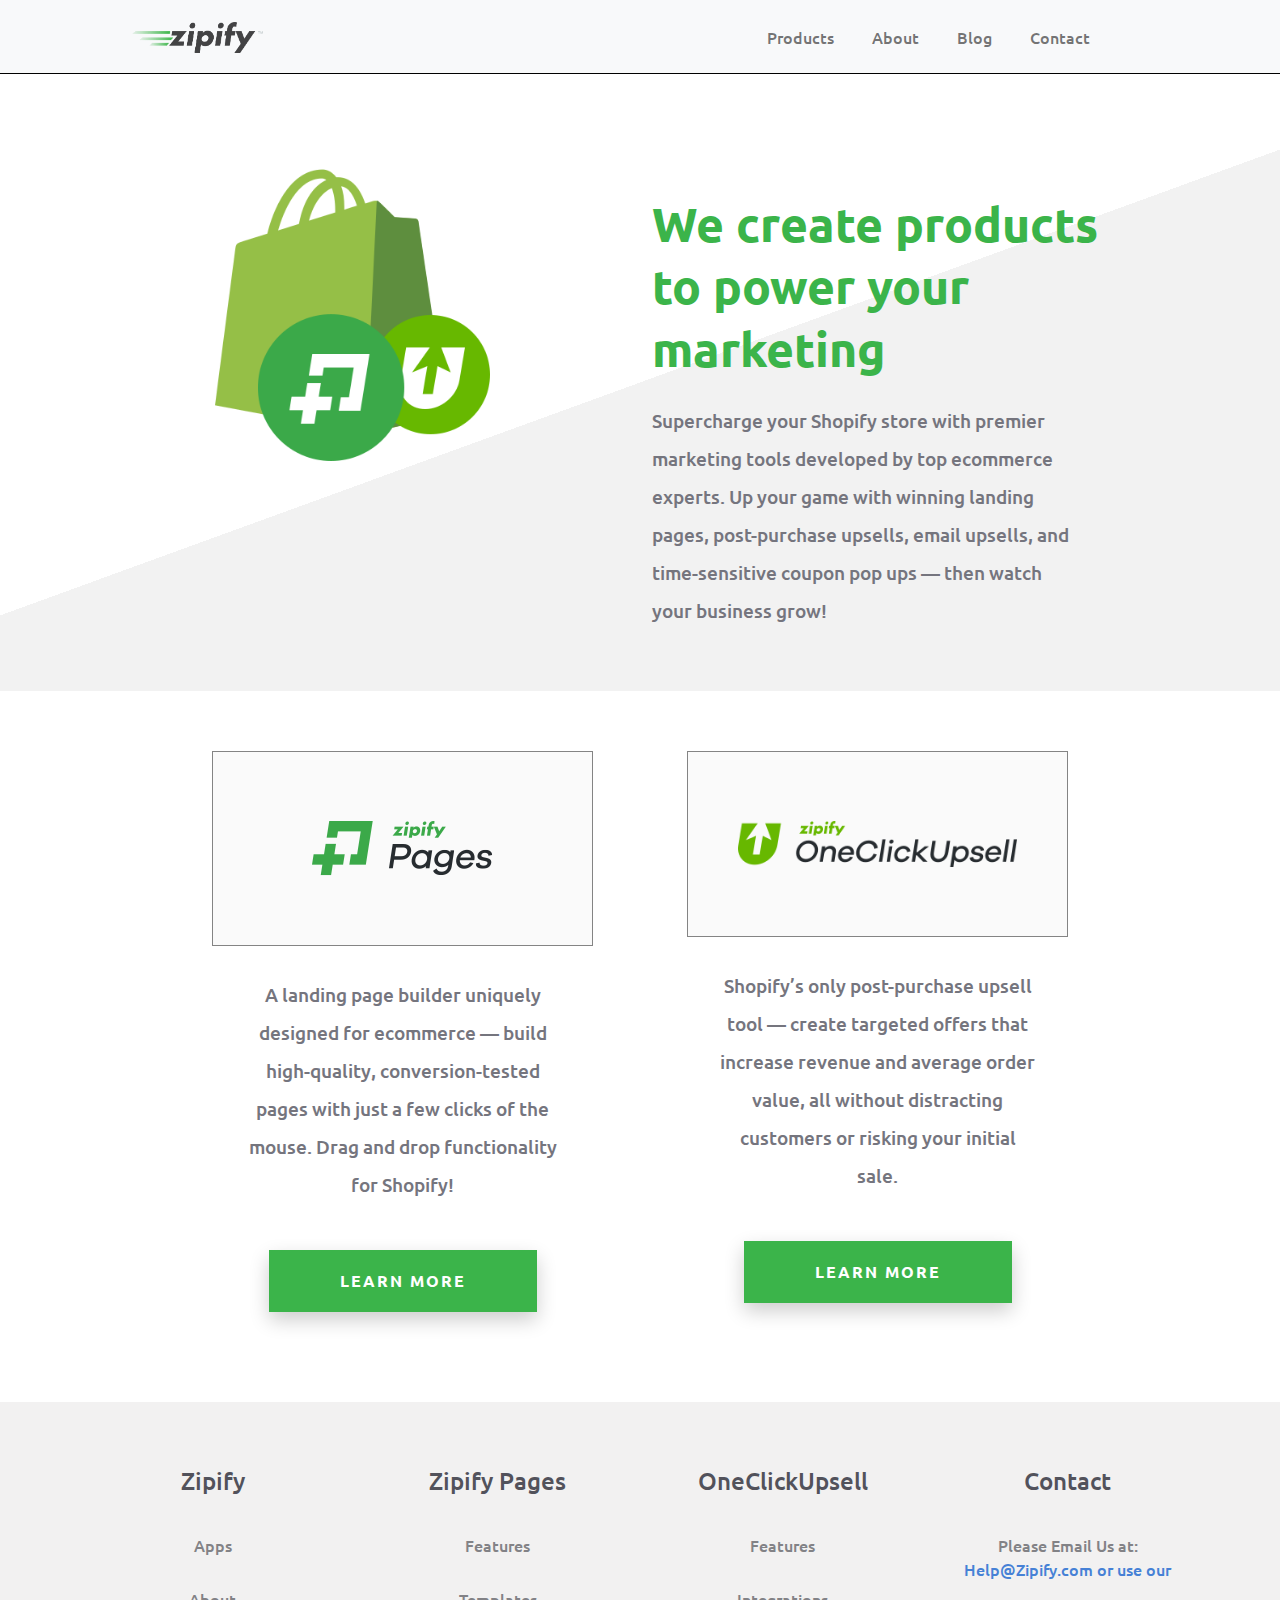
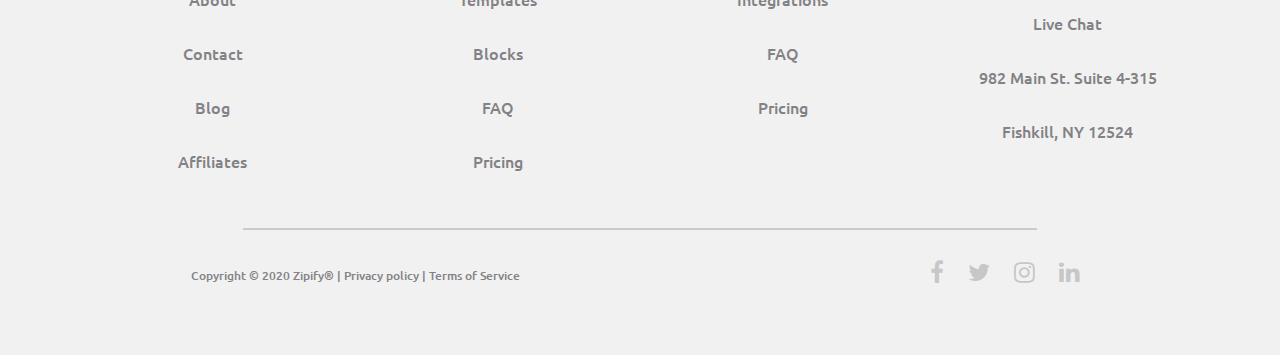
<file: products.html>
<!doctype html>
<html lang="en">
  <head>
    <!-- Required meta tags -->
    <meta charset="utf-8">
    <meta name="viewport" content="width=device-width, initial-scale=1">

    <!-- Bootstrap CSS -->
    <link href="css/bootstrap.min.css" rel="stylesheet">
    <!-- Style CSS -->
    <link href="css/products_style.css" rel="stylesheet">
    <!-- fontawesome CSS -->
    <link href="css/font-awesome.min.css" rel="stylesheet">
    <title>Zipify | Products</title>
  </head>
  <body>

    <header>
        <nav class="navbar navbar-expand-lg navbar-light bg-light fixed-top">
            <div class="container">
                <a class="navbar-brand" href="index.html">
                    <img class="img-fluid" src="images/logo.png" alt="">
                </a>
                <button class="navbar-toggler" type="button" data-toggle="collapse" data-target="#navbarSupportedContent" aria-controls="navbarSupportedContent" aria-expanded="false" aria-label="Toggle navigation">
                <span class="navbar-toggler-icon"></span>
                </button>
                <div class="collapse navbar-collapse" id="navbarSupportedContent">
                <ul class="navbar-nav ml-auto mb-2 mb-lg-0">
                    <li class="nav-item current">
                        <a class="nav-link" href="products.html">Products</a>
                    </li>
                    <li class="nav-item ">
                    <a class="nav-link" href="about.html">About</a>
                    </li>
                    <li class="nav-item">
                    <a class="nav-link" href="blog.html">Blog</a>
                    </li>
                    <li class="nav-item">
                    <a class="nav-link" href="contacts.html">Contact</a>
                    </li>
                    
                </ul>
                
                </div>
            </div>
            </nav>
    </header>

    <section class="banner-section">
        <div class="container-fluid">
            <div class="row">
                <div class="col-md-6">
                    <div class="bnr-img-inner">
                        <img class="img-fluid" src="images/products.png" alt="">
                    </div>
                </div>
                <div class="col-md-6">
                    <div class="bnr-right-inner">
                        <h2>We create products to power your marketing</h2>
                        <p>Supercharge your Shopify store with premier marketing tools developed by top ecommerce experts. Up your game with winning landing pages, post-purchase upsells, email upsells, and time-sensitive coupon pop ups — then watch your business grow!</p>
                    </div>
                </div>
            </div>
        </div>
    </section>

    

    <section class="products-section">
        <div class="container">
            <div class="row justify-content-center ">
                    <div class="col-md-5 text-center">
                        <div class="product-content-inner">
                            <div class="img-inner">
                                <img class="img-fluid" src="images/pages1.png" alt="">
                            </div>
                            <p>A landing page builder uniquely designed for ecommerce — build high-quality, conversion-tested pages with just a few clicks of the mouse. Drag and drop functionality for Shopify!</p>
                            <a class="btn btn-info" href="">LEARN MORE</a>
                        </div>
                    </div>
                    <div class="col-md-5 text-center">
                        <div class="product-content-inner">
                            <div class="img-inner">
                                <img class="img-fluid" src="images/pages2.png" alt="">
                            </div>
                            <p>Shopify’s only post-purchase upsell tool — create targeted offers that increase revenue and average order value, all without distracting customers or risking your initial sale.</p>
                            <a class="btn btn-info" href="">LEARN MORE</a>
                        </div>
                    </div>

            </div>
                
            
        </div>
    </section>

    <footer>
        <div class="upper-footer">
            <div class="container">
                <div class="row">
                    <div class="col-md-3 text-center">
                        <div class="upr-inner">
                            <h4>Zipify</h4>
                            <ul class="nav flex-column">
                                <li class="nav-item">
                                    <a class="nav-link" href="#">Apps</a>
                                  </li>
                                <li class="nav-item">
                                  <a class="nav-link" href="#">About</a>
                                </li>
                                <li class="nav-item">
                                  <a class="nav-link" href="#">Contact</a>
                                </li>
                                <li class="nav-item">
                                  <a class="nav-link" href="#">Blog</a>
                                </li>
                                <li class="nav-item">
                                    <a class="nav-link" href="#">Affiliates</a>
                                  </li>
                            </ul>
                        </div>
                    </div>
                    
                    <div class="col-md-3 text-center">
                        <div class="upr-inner">
                            <h4>Zipify Pages</h4>
                            <ul class="nav flex-column">
                                <li class="nav-item">
                                    <a class="nav-link" href="#">Features</a>
                                  </li>
                                <li class="nav-item">
                                  <a class="nav-link" href="#">Templates</a>
                                </li>
                                <li class="nav-item">
                                  <a class="nav-link" href="#">Blocks</a>
                                </li>
                                <li class="nav-item">
                                  <a class="nav-link" href="#">FAQ</a>
                                </li>
                                <li class="nav-item">
                                    <a class="nav-link" href="#">Pricing</a>
                                  </li>
                            </ul>
                            
                        </div>
                    </div>
                    <div class="col-md-3 text-center">
                        <div class="upr-inner">
                            <h4>OneClickUpsell</h4>
                            <ul class="nav flex-column">
                                <li class="nav-item">
                                    <a class="nav-link" href="#">Features</a>
                                  </li>
                                <li class="nav-item">
                                  <a class="nav-link" href="#">Integrations</a>
                                </li>
                                <li class="nav-item">
                                  <a class="nav-link" href="#">FAQ</a>
                                </li>
                                <li class="nav-item">
                                  <a class="nav-link" href="#">Pricing</a>
                                </li>
                            </ul>
                            
                        </div>
                    </div>

                    <div class="col-md-3 text-center">
                        <div class="upr-inner">
                            <h4>Contact</h4>
                            <ul class="nav flex-column">
                                <li class="nav-item">
                                    <a class="nav-link" href="#">Please Email Us at: <span>Help@Zipify.com or use our</span></a>
                                  </li>
                                <li class="nav-item">
                                  <a class="nav-link" href="#">Live Chat</a>
                                </li>
                                <li class="nav-item">
                                  <a class="nav-link" href="#">982 Main St. Suite 4-315</a>
                                </li>
                                <li class="nav-item">
                                  <a class="nav-link" href="#">Fishkill, NY 12524</a>
                                </li>
                            </ul>
                            
                        </div>
                    </div>
                </div>
            </div>
        </div>
        <hr>
        <div class="bottom-footer">
            <div class="container">
                <div class="row align-items-center">
                    <div class="col-md-6 ">
                        <div class="copyright-content text-center"> <h6>Copyright © 2020 Zipify® | <a href="">Privacy policy</a> | <a href="">Terms of Service</a></h6>
                            
                        </div>
                        </div>
                    <div class="col-md-6 ">
                        <div class="social-inner text-center">
                            <ul class="d-flex justify-content-center ">
                                <li><i class="fa fa-facebook"></i></li>
                                <li><i class="fa fa-twitter"></i></li>
                                <li><i class="fa fa-instagram"></i></li>
                                <li><i class="fa fa-linkedin" aria-hidden="true"></i></li>
                            </ul>
                        </div>
                    </div>
                </div>
            </div>
        </div>
    </footer>

    <!-- Option 1: Bootstrap Bundle with Popper.js -->
    <script src="js/bootstrap.bundle.min.js"></script>

  </body>
</html>
</file>
<file: css/style.css>
@import url('https://fonts.googleapis.com/css2?family=Ubuntu:ital,wght@0,300;0,400;0,500;0,700;1,300;1,400;1,500;1,700&display=swap');

*{
    margin: 0;
    padding: 0;
    box-sizing: border-box;
    
}

body{
    font-family: 'Ubuntu', sans-serif;
}
.btn-info{

    background: #FF764B !important;

    color: #fff !important;

    border-color: #ff764b;

    padding: 15px 90px !important;

    border-radius: 0;

    font-size: 16px;

    letter-spacing: 2px;

    font-weight: 600;
    box-shadow: 0 8px 20px 0 rgba(0, 0, 0, 0.2);
    transition: all 0.2s linear !important;
}
.btn-info:hover{
    box-shadow: 0 10px 50px rgba(0, 0, 0, 0.08), 0 13px 45px rgba(0, 0, 0, 0.08);
    transform: translateY(-5px);
    transition: all 0.2s linear !important;
    border-color: #ff764b;
}
p{

font-size: 18px;

font-weight: 500;

line-height: 2;

/* text-align: left; */

color: #75757e;

text-align: center;
}
/***********HEADER-Section**********/
header{}
nav{}
.navbar{
    padding: 15px 0px;
    border-bottom: 1px solid black;
}
.bg-light{}
.navbar-brand{
    padding-left: 50px;
}
.navbar-brand img{
    width: 28%;
}
.navbar-nav{
    padding-right: 100px;
    
}


.navbar-nav .nav-item{
    position: relative;
}
.navbar-nav .nav-item .nav-link{
    padding-left: 30px;
    font-weight: 500;
}
.navbar-nav .nav-item .nav-link:before{
    position: absolute;
    bottom: 0px;
    right: -5px;
    width: 90%;
    height: 4px;
    background: transparent;
    content: '';
    opacity: 0;
    -ms-transition: opacity 0.3s, -webkit-transform 0.3s;
    -webkit-transition: opacity 0.3s,-webkit-transform 0.3s;
    transition: opacity 0.3s, transform 0.3s;
    -ms-transform: translateY(10px);
    -webkit-transform: translateY(10px);
    transform: translateY(10px);
}
.navbar-nav .nav-item .nav-link:hover::before {
    opacity: 1;
    -ms-transform: translateY(0px);
    -webkit-transform: translateY(0px);
    transform: translateY(0px);
    bottom: 0px;
    background: #3BB44A;
}
.navbar-nav .nav-item .current:before {
    position: absolute;
    bottom: 10px;
    right: -5px;
    width: 90%;
    height: 4px;
    background: #3BB44A;
    content: '';
    opacity: 1;
    
}

/***********BANNER-Section**********/
.banner-section{

background: linear-gradient(136.73deg, #4D8CE0 5.52%, #0A3A79 72.57%);

position: relative;

padding: 90px 20px 20px;

color: white;
margin-top: 74px;
}
.banner-section:before{
    content: '';
    background: url(../images/ocu-watermark.png) no-repeat;
    background-size: cover;
    background-position: center;
    width: 60%;
    height: 100%;
    position: absolute;
    top: 0;
    left: 0;
    opacity: 0.4;
}
.banner-section .bnr-img-inner{
    position: relative;
    /* text-align: right; */
    padding: 5px 5px 5px 50px;
}
.banner-section .bnr-img-inner img{}
.banner-section .bnr-right-inner{
    padding: 35px 0px 0px;
}
.banner-section .bnr-img-inner img{
    width: 92%;
}
.banner-section .bnr-right-inner h2{
    text-transform: italicc;
    font-style: italic;
    font-size: 38px;
    max-width: 80%;
    padding: 18px 0px 7px;
}
.banner-section .bnr-right-inner ul{
    padding: 0px 15px 18px;
}
.banner-section .bnr-right-inner ul li{
    margin: 5px 0px;
    font-size: 17px;
    font-weight: 500;
}
.banner-section .bnr-right-inner ul li::marker {
    color: white;
    font-size: 1.5em;
  }
.banner-section .bnr-right-inner a{}
.banner-section .bnr-right-inner .btn-info{}

/*********ecommerce-Section*******/
.ecommerce-section{
    padding: 72px 20px 70px;
    background-color: #fafafa;
}
.ecommerce-section .content-inner {}
.ecommerce-section .content-inner h2{
    color: #3bb44a;
    font-size: 36px;
}
.ecommerce-section .content-inner p{
    /* width: 76%; */
    padding: 15px 12% 10px;
}
.ecommerce-section .content-inner .btn-info{
    background-color: #3bb44a !important;
    border-color: #3bb44a;
    padding: 18px 70px !important;
}

/**********PRODUCTS-Section*********/
.products-section{
    padding: 60px 0px 90px;
}
.products-section h3{
    font-size: 28px;
    text-align: center;
    color: #52535e;
    margin-top: 0;
    padding-bottom: 30px;
}
.products-section .product-content-inner{}
.products-section .product-content-inner .img-inner{
    /* border: 1px solid black; */
    padding: 69px 50px;
    background-color: #fafafa;
    border: solid 1px #848484;
    margin: 0px 35px;
}
.products-section .product-content-inner .img-inner a{}
.products-section .product-content-inner .img-inner a img{}
.products-section .product-content-inner p{
    padding: 30px 45px;
}
.products-section .product-content-inner a{}
.products-section .product-content-inner .btn-info{
    /* background: #FF764B !important; */
    background-color: #3bb44a !important;
    border-color: #3bb44a;
    padding: 18px 70px !important;
    
}

/***********FOOTER-Section**********/
footer{
    background-color: #f2f1f1;
    padding: 65px 0px 25px;
}
footer .container{
    width: 1200px;
}
footer hr{
    color:#52525b;
    margin: auto;
    width: 62%;
    height: 2px !important;
}
.upper-footer{
    padding-bottom: 40px;
}
.upper-footer .upr-inner{}
.upper-footer .upr-inner h4{
    color: #52525b;
    font-size: 24px;
    padding-bottom: 14px;
}
.upper-footer .upr-inner ul{}
.upper-footer .upr-inner ul nav{}
.upper-footer .upr-inner ul li{
    padding: 7px 0px;
}
.upper-footer .upr-inner .nav-link{
    color: #828286;
    /* font-family: GalanoGrotesque-Medium; */
    font-size: 16px;
    font-weight: 500;
}
.upper-footer .upr-inner .nav-item{}
.bottom-footer{
    color: #828286;
    /* font-size: 12px; */
    padding: 24px 0px;
}
.bottom-footer .copyright-content{}
.bottom-footer .copyright-content h6{
    font-size: 12px;
}
.bottom-footer .copyright-content h6 a{
    color: #828286;
    text-decoration: none;
}
.bottom-footer .social-inner{} 
.bottom-footer .social-inner ul{
    list-style: none;
    margin-left: 19%;
} 
.bottom-footer .social-inner ul li{
    margin-left: 24px;
    font-size: 24px;
    color: #82828666;
} 
.bottom-footer .social-inner ul li i{} 

span{
    color: #4681d6;
}
</file>
<file: css/about_style.css>
@import url('https://fonts.googleapis.com/css2?family=Ubuntu:ital,wght@0,300;0,400;0,500;0,700;1,300;1,400;1,500;1,700&display=swap');

*{
    margin: 0;
    padding: 0;
    box-sizing: border-box;
    
}

body{
    font-family: 'Ubuntu', sans-serif;
}
.btn-info{

background: #3bb44a;

color: #fff !important;

border-color: #3bb44a;

padding: 15px 90px !important;

border-radius: 0;

font-size: 13px;

letter-spacing: 2px;

font-weight: 600;

box-shadow: 0 8px 20px 0 rgba(0, 0, 0, 0.2);

transition: all 0.2s linear !important;
}
.btn-info:hover{
    box-shadow: 0 10px 50px rgba(0, 0, 0, 0.08), 0 13px 45px rgba(0, 0, 0, 0.08);
    transform: translateY(-5px);
    transition: all 0.2s linear !important;
    border-color:  #3bb44a;
}
p{

font-size: 18px;

font-weight: 500;

line-height: 2;

/* text-align: left; */

color: #75757e;

text-align: left;
}
/***********HEADER-Section**********/
header{}
nav{}
.navbar{
    padding: 15px 0px;
    border-bottom: 1px solid black;
}
.bg-light{}
.navbar-brand{
    padding-left: 50px;
}
.navbar-brand img{
    width: 28%;
}
.navbar-nav{
    padding-right: 100px;
    
}


.navbar-nav .nav-item{
    position: relative;
}
.navbar-nav .nav-item .nav-link{
    padding-left: 30px;
    font-weight: 500;
}
.navbar-nav .nav-item .nav-link:before{
    position: absolute;
    bottom: 0px;
    right: -5px;
    width: 90%;
    height: 4px;
    background: transparent;
    content: '';
    opacity: 0;
    -ms-transition: opacity 0.3s, -webkit-transform 0.3s;
    -webkit-transition: opacity 0.3s,-webkit-transform 0.3s;
    transition: opacity 0.3s, transform 0.3s;
    -ms-transform: translateY(10px);
    -webkit-transform: translateY(10px);
    transform: translateY(10px);
}
.navbar-nav .nav-item .nav-link:hover::before {
    opacity: 1;
    -ms-transform: translateY(0px);
    -webkit-transform: translateY(0px);
    transform: translateY(0px);
    bottom: 0px;
    background: #3BB44A;
}
.navbar-nav .nav-item .current:before {
    position: absolute;
    bottom: 10px;
    right: -5px;
    width: 90%;
    height: 4px;
    background: #3BB44A;
    content: '';
    opacity: 1;
    
}

/***********BANNER-Section**********/
.banner-section{
    position: relative;
    padding: 80px 20px 40px;
    background: linear-gradient(159deg, rgba(255,255,255,0.1) 0%,rgba(255,255,255,0.1) 50%,rgba(255,255,255,0.1) 50%,rgba(204,204,204,0.3) 50%,rgba(204,204,204,0.3) 100%);
    margin-top: 74px;
}
.banner-section .container{
    width: 1280px;
}
.banner-section:before{
    content: "";
    background: linear-gradient(to left, rgba(255, 255, 255, 0) 0, #fff 100%), url(../images/zipify_about_pattern.png) repeat;
    background-size: 320px auto;
    overflow: hidden;
    /* opacity: 0.6; */
    top: 0;
    /* left: 0; */
    bottom: 0;
    right: 0;
    position: absolute;
    z-index: -1;
    width: 56%;
}
.banner-section .bnr-img-inner{
    position: relative;
    /* text-align: right; */
    padding: 15px 5px 5px 60px;
}
.banner-section .bnr-img-inner img{}
.banner-section .bnr-right-inner{
    padding: 0px 0px 0px 9%;
}
.banner-section .bnr-img-inner img{
    width: 86%;
}
.banner-section .bnr-right-inner h2{
    text-transform: italicc;
    color: #56565E;
    /* font-style: italic; */
    font-size: 30px;
    font-weight: 500;
    max-width: 100%;
    padding: 10px 0px 7px;
}
.banner-section .bnr-right-inner p{width: 90%;}
.banner-section .bnr-right-inner ul{
    padding: 0px 15px 18px;
}
.banner-section .bnr-right-inner ul li{
    margin: 5px 0px;
    font-size: 17px;
    font-weight: 500;
}
.banner-section .bnr-right-inner ul li::marker {
    color: white;
    font-size: 1.5em;
  }
.banner-section .bnr-right-inner a{}
.banner-section .bnr-right-inner .btn-info{
    background-color: #3bb44a !important;
    box-shadow: 0 8px 20px 0 rgba(0, 0, 0, 0.2);
    padding: 18px 31px !important;
    margin-top: 15px;
}

/*********ecommerce-Section*******/
.banner2-section{
    position: relative;
    padding: 40px 20px 0px;
}
.banner2-section .container{
    width: 1280px;
}

.banner2-section .bnr-img-inner{
    position: relative;
    /* text-align: right; */
    padding: 5px 5px 0px 5px;
    text-align: center;
}
.banner2-section .bnr-img-inner img{}
.banner2-section .bnr-right-inner{
    padding: 0px 0px 0px 0%;
}
.banner2-section .bnr-img-inner img{
    width: 86%;
}
.banner2-section .bnr-right-inner h2{
    text-transform: italicc;
    color: #56565E;
    /* font-style: italic; */
    font-size: 36px;
    font-weight: 500;
    max-width: 100%;
    padding: 95px 0px 7px;
}
.banner2-section .bnr-right-inner p{width: 90%;line-height: 1.9;}
.banner2-section .bnr-right-inner a {
    display: block;
    color: #3bb44a;
    text-decoration: none;
    font-weight: 600;
    margin-top: 24px;
}

/**********FORM-Section*********/
.form-section{}
.form-section h4{}
.form-section h2{
    padding: 5px 21% 24px;
    font-weight: 600;
    line-height: 1.5;
    font-size: 34px;
}
.form-section form{}
.form-section input[type="email"]{
    margin-right: 20px;
    font-size: 18px;
    font-weight: 500;
    text-align: center;
    color: #75757e;
    padding: 12px 115px 15px;
}
.form-section input[type="submit"]{
    /* font-size: 18px; */
    /* font-weight: 500; */
    /* text-align: center; */
    /* color: #75757e; */
    /* padding: 12px 10px 16px; */
    width: 300px;
    max-width: 100%;
    padding: 23px 20px 22px !important;
    background-color: #3bb44a;
    box-shadow: 0 8px 20px 0 rgba(0, 0, 0, 0.2);
    font-size: 13px;
    font-weight: bold;
    line-height: 1;
    letter-spacing: 2px;
    text-align: center;
    color: #ffffff;
    border: none;
    text-transform: uppercase;
    /* margin-left: 26px; */
}
.form-section{}
.form-section{
    background-color: #52535e;
    padding: 72px 20px 108px;
    text-align: center;
    color: #fff;
}

/***********FOOTER-Section**********/
footer{
    background-color: #f2f1f1;
    padding: 65px 0px 25px;
}
footer .container{
    width: 1200px;
}
footer hr{
    color:#52525b;
    margin: auto;
    width: 62%;
    height: 2px !important;
}
.upper-footer{
    padding-bottom: 40px;
}
.upper-footer .upr-inner{}
.upper-footer .upr-inner h4{
    color: #52525b;
    font-size: 24px;
    padding-bottom: 14px;
}
.upper-footer .upr-inner ul{}
.upper-footer .upr-inner ul nav{}
.upper-footer .upr-inner ul li{
    padding: 7px 0px;
}
.upper-footer .upr-inner .nav-link{
    color: #828286;
    /* font-family: GalanoGrotesque-Medium; */
    font-size: 16px;
    font-weight: 500;
}
.upper-footer .upr-inner .nav-item{}
.bottom-footer{
    color: #828286;
    /* font-size: 12px; */
    padding: 24px 0px;
}
.bottom-footer .copyright-content{}
.bottom-footer .copyright-content h6{
    font-size: 12px;
}
.bottom-footer .copyright-content h6 a{
    color: #828286;
    text-decoration: none;
}
.bottom-footer .social-inner{} 
.bottom-footer .social-inner ul{
    list-style: none;
    margin-left: 19%;
} 
.bottom-footer .social-inner ul li{
    margin-left: 24px;
    font-size: 24px;
    color: #82828666;
} 
.bottom-footer .social-inner ul li i{} 

span{
    color: #4681d6;
}
</file>
<file: css/blog_style.css>
@import url('https://fonts.googleapis.com/css2?family=Ubuntu:ital,wght@0,300;0,400;0,500;0,700;1,300;1,400;1,500;1,700&display=swap');

*{
    margin: 0;
    padding: 0;
    box-sizing: border-box;
    
}

body{
    font-family: 'Ubuntu', sans-serif;
}
.btn-info{

/* background: #FF764B !important; */

/* color: #fff !important; */

border-color: #ededed;

background-color: #ededed;

color: #9d9d9d;

padding: 8px 20px;

padding: 15px 24px !important;

border-radius: 0;

font-size: 16px;

letter-spacing: 2px;

font-weight: 600;

/* box-shadow: 0 8px 20px 0 rgba(0, 0, 0, 0.2); */

transition: all 0.2s linear !important;
}
.btn-info:hover{
    color: #ff5552;
    /* text-decoration: underline; */
    background-color: #f9f9f9;
    border: 1px solid #f9f9f9;
    /* text-decoration: underline; */
}
p{

font-size: 17px;

font-weight: 600;

line-height: 1.5;

/* text-align: left; */

color: black;

text-align: left;

/* width: 84%; */

margin-bottom: 24px;
}
/***********HEADER-Section**********/
header{}
nav{}
.navbar{
    padding: 15px 0px;
    border-bottom: 1px solid black;
}
.bg-light{}
.navbar-brand{
    padding-left: 50px;
}
.navbar-brand img{
    width: 28%;
}
.navbar-nav{
    padding-right: 100px;
    
}


.navbar-nav .nav-item{
    position: relative;
}
.navbar-nav .nav-item .nav-link{
    padding-left: 30px;
    font-weight: 500;
}
.navbar-nav .nav-item .nav-link:before{
    position: absolute;
    bottom: 0px;
    right: -5px;
    width: 90%;
    height: 4px;
    background: transparent;
    content: '';
    opacity: 0;
    -ms-transition: opacity 0.3s, -webkit-transform 0.3s;
    -webkit-transition: opacity 0.3s,-webkit-transform 0.3s;
    transition: opacity 0.3s, transform 0.3s;
    -ms-transform: translateY(10px);
    -webkit-transform: translateY(10px);
    transform: translateY(10px);
}
.navbar-nav .nav-item .nav-link:hover::before {
    opacity: 1;
    -ms-transform: translateY(0px);
    -webkit-transform: translateY(0px);
    transform: translateY(0px);
    bottom: 0px;
    background: #3BB44A;
}
.navbar-nav .nav-item .current:before {
    position: absolute;
    bottom: 10px;
    right: -5px;
    width: 90%;
    height: 4px;
    background: #3BB44A;
    content: '';
    opacity: 1;
    
}
/***********BANNER-Section**********/
.banner-section{
    
position: relative;
    
padding: 24px 0px 44px;
    
color: white;
margin-top: 74px;
}
.banner-section .bg2{
    background-color: #d9d9d9;
    margin-top: -14px;
}
.banner-section .bg2 ul{
    list-style: none;
    margin: 0;
}
.banner-section .bg2 ul li{
    display: inline-block;
}
.banner-section .bnr-img-inner{
    position: relative;
    text-align: left;
    padding: 5px 5px 30px 5px;
}
.banner-section .bnr-img-inner img{}
.banner-section .bnr-right-inner{
    padding: 14% 0px 0px 15%;
}
.banner-section .bnr-img-inner img{
    width: 100%;
}
.banner-section .bnr-right-inner h2{
    font-size: 38px;
    max-width: 80%;
    padding: 18px 0px 15px;
    font-size: 48px;
    font-weight: 600;
    line-height: 1.3;
    text-align: left;
    color: #3bb44a;
}
.banner-section .bnr-right-inner ul{
    padding: 0px 15px 18px;
}
.banner-section .bnr-right-inner ul li{
    margin: 5px 0px;
    font-size: 17px;
    font-weight: 500;
}
.banner-section .bnr-right-inner ul li::marker {
    color: white;
    font-size: 1.5em;
  }
.banner-section .bnr-right-inner a{}
.banner-section .bnr-right-inner .btn-info{}

/***********CARDS-Section**********/
.cards-section{
    padding-bottom: 50px;
}
.cards-section .container{
    width: 1050px;
    padding: 10px 50px;
}
.cards-section .card-inner{
    margin-bottom: 55px;
}
.cards-section .card-inner .card{}
.cards-section .card-inner .card img{
    border-bottom: 10px solid #fdd835;
}
.cards-section .card-inner .card .card-body{
    color: #17383f;
    background-color: #ededed;
    padding: 15px 10%;
    height: 145px;
}
.cards-section .card-inner .card .card-body h5{}
.cards-section .card-inner .card .card-body p{
    color: #17383f;
}
.btnX{/* padding-bottom: 50px; */}
.btnX .btn-info{
    background-color: #7b9f5d;
    color: #ffffff;
    padding: 12px 20px !important;
}
.btnX .btn-info:hover{
    background-color: #729258;
}

/***********FOOTER-Section**********/
footer{
    background-color: #f2f1f1;
    padding: 65px 0px 25px;
}
footer .container{
    width: 1200px;
}
footer hr{
    color:#52525b;
    margin: auto;
    width: 62%;
    height: 2px !important;
}
.upper-footer{
    padding-bottom: 40px;
}
.upper-footer .upr-inner{}
.upper-footer .upr-inner h4{
    color: #52525b;
    font-size: 24px;
    padding-bottom: 14px;
}
.upper-footer .upr-inner ul{}
.upper-footer .upr-inner ul nav{}
.upper-footer .upr-inner ul li{
    padding: 7px 0px;
}
.upper-footer .upr-inner .nav-link{
    color: #828286;
    /* font-family: GalanoGrotesque-Medium; */
    font-size: 16px;
    font-weight: 500;
}
.upper-footer .upr-inner .nav-item{}
.bottom-footer{
    color: #828286;
    /* font-size: 12px; */
    padding: 24px 0px;
}
.bottom-footer .copyright-content{}
.bottom-footer .copyright-content h6{
    font-size: 12px;
}
.bottom-footer .copyright-content h6 a{
    color: #828286;
    text-decoration: none;
}
.bottom-footer .social-inner{} 
.bottom-footer .social-inner ul{
    list-style: none;
    margin-left: 19%;
} 
.bottom-footer .social-inner ul li{
    margin-left: 24px;
    font-size: 24px;
    color: #82828666;
} 
.bottom-footer .social-inner ul li i{} 

span{
    color: #4681d6;
}
</file>
<file: css/contacts_style.css>
@import url('https://fonts.googleapis.com/css2?family=Ubuntu:ital,wght@0,300;0,400;0,500;0,700;1,300;1,400;1,500;1,700&display=swap');

*{
    margin: 0;
    padding: 0;
    box-sizing: border-box;
    
}

body{
    font-family: 'Ubuntu', sans-serif;
}
.btn-info{

    background: #FF764B !important;

    color: #fff !important;

    border-color: #ff764b;

    padding: 15px 90px !important;

    border-radius: 0;

    font-size: 16px;

    letter-spacing: 2px;

    font-weight: 600;
    box-shadow: 0 8px 20px 0 rgba(0, 0, 0, 0.2);
    transition: all 0.2s linear !important;
}
.btn-info:hover{
    box-shadow: 0 10px 50px rgba(0, 0, 0, 0.08), 0 13px 45px rgba(0, 0, 0, 0.08);
    transform: translateY(-5px);
    transition: all 0.2s linear !important;
    border-color: #ff764b;
}
p{

font-size: 19px;

font-weight: 500;

line-height: 1.7;

/* text-align: left; */

color: black;

text-align: left;

width: 84%;

margin-bottom: 24px;
}
/***********HEADER-Section**********/
header{}
nav{}
.navbar{
    padding: 15px 0px;
    border-bottom: 1px solid black;
}
.bg-light{}
.navbar-brand{
    padding-left: 50px;
}
.navbar-brand img{
    width: 28%;
}
.navbar-nav{
    padding-right: 100px;
    
}


.navbar-nav .nav-item{
    position: relative;
}
.navbar-nav .nav-item .nav-link{
    padding-left: 30px;
    font-weight: 500;
}
.navbar-nav .nav-item .nav-link:before{
    position: absolute;
    bottom: 0px;
    right: -5px;
    width: 90%;
    height: 4px;
    background: transparent;
    content: '';
    opacity: 0;
    -ms-transition: opacity 0.3s, -webkit-transform 0.3s;
    -webkit-transition: opacity 0.3s,-webkit-transform 0.3s;
    transition: opacity 0.3s, transform 0.3s;
    -ms-transform: translateY(10px);
    -webkit-transform: translateY(10px);
    transform: translateY(10px);
}
.navbar-nav .nav-item .nav-link:hover::before {
    opacity: 1;
    -ms-transform: translateY(0px);
    -webkit-transform: translateY(0px);
    transform: translateY(0px);
    bottom: 0px;
    background: #3BB44A;
}
.navbar-nav .nav-item .current:before {
    position: absolute;
    bottom: 10px;
    right: -5px;
    width: 90%;
    height: 4px;
    background: #3BB44A;
    content: '';
    opacity: 1;
    
}
/***********BANNER-Section**********/
.banner-section{
    
position: relative;
    
padding: 24px 20px 44px;
    
color: white;
margin-top: 74px;
}
.banner-section .container{
    width: 1050px;
}
.banner-section .bg{
    background: url(../images/zipify-contact-banner.jpg) top center no-repeat;
    background-size: cover;
    height: 100%;
    padding-bottom: 13%;
}
.banner-section .bnr-img-inner{
    position: relative;
    text-align: left;
    padding: 5px 5px 30px 5px;
}
.banner-section .bnr-img-inner img{}
.banner-section .bnr-right-inner{
    padding: 14% 0px 0px 15%;
}
.banner-section .bnr-img-inner img{
    width: 40%;
}
.banner-section .bnr-right-inner h2{
    font-size: 38px;
    max-width: 80%;
    padding: 18px 0px 15px;
    font-size: 48px;
    font-weight: 600;
    line-height: 1.3;
    text-align: left;
    color: #3bb44a;
}
.banner-section .bnr-right-inner ul{
    padding: 0px 15px 18px;
}
.banner-section .bnr-right-inner ul li{
    margin: 5px 0px;
    font-size: 17px;
    font-weight: 500;
}
.banner-section .bnr-right-inner ul li::marker {
    color: white;
    font-size: 1.5em;
  }
.banner-section .bnr-right-inner a{}
.banner-section .bnr-right-inner .btn-info{}



/***********FOOTER-Section**********/
footer{
    background-color: #f2f1f1;
    padding: 65px 0px 25px;
}
footer .container{
    width: 1200px;
}
footer hr{
    color:#52525b;
    margin: auto;
    width: 62%;
    height: 2px !important;
}
.upper-footer{
    padding-bottom: 40px;
}
.upper-footer .upr-inner{}
.upper-footer .upr-inner h4{
    color: #52525b;
    font-size: 24px;
    padding-bottom: 14px;
}
.upper-footer .upr-inner ul{}
.upper-footer .upr-inner ul nav{}
.upper-footer .upr-inner ul li{
    padding: 7px 0px;
}
.upper-footer .upr-inner .nav-link{
    color: #828286;
    /* font-family: GalanoGrotesque-Medium; */
    font-size: 16px;
    font-weight: 500;
}
.upper-footer .upr-inner .nav-item{}
.bottom-footer{
    color: #828286;
    /* font-size: 12px; */
    padding: 24px 0px;
}
.bottom-footer .copyright-content{}
.bottom-footer .copyright-content h6{
    font-size: 12px;
}
.bottom-footer .copyright-content h6 a{
    color: #828286;
    text-decoration: none;
}
.bottom-footer .social-inner{} 
.bottom-footer .social-inner ul{
    list-style: none;
    margin-left: 19%;
} 
.bottom-footer .social-inner ul li{
    margin-left: 24px;
    font-size: 24px;
    color: #82828666;
} 
.bottom-footer .social-inner ul li i{} 

span{
    color: #4681d6;
}
</file>
<file: css/products_style.css>
@import url('https://fonts.googleapis.com/css2?family=Ubuntu:ital,wght@0,300;0,400;0,500;0,700;1,300;1,400;1,500;1,700&display=swap');

*{
    margin: 0;
    padding: 0;
    box-sizing: border-box;
    
}

body{
    font-family: 'Ubuntu', sans-serif;
}
.btn-info{

    background: #FF764B !important;

    color: #fff !important;

    border-color: #ff764b;

    padding: 15px 90px !important;

    border-radius: 0;

    font-size: 16px;

    letter-spacing: 2px;

    font-weight: 600;
    box-shadow: 0 8px 20px 0 rgba(0, 0, 0, 0.2);
    transition: all 0.2s linear !important;
}
.btn-info:hover{
    box-shadow: 0 10px 50px rgba(0, 0, 0, 0.08), 0 13px 45px rgba(0, 0, 0, 0.08);
    transform: translateY(-5px);
    transition: all 0.2s linear !important;
    border-color: #ff764b;
}
p{

font-size: 19px;

font-weight: 500;

line-height: 2;

/* text-align: left; */

color: #75757e;

text-align: left;

width: 72%;
}
/***********HEADER-Section**********/
header{}
nav{}
.navbar{
    padding: 15px 0px;
    border-bottom: 1px solid black;
}
.bg-light{}
.navbar-brand{
    padding-left: 50px;

}
.navbar-brand img{
    width: 28%;
}
.navbar-nav{
    padding-right: 100px;
    
}


.navbar-nav .nav-item{
    position: relative;
}
.navbar-nav .nav-item .nav-link{
    padding-left: 30px;
    font-weight: 500;
}
.navbar-nav .nav-item .nav-link:before{
    position: absolute;
    bottom: 0px;
    right: -5px;
    width: 90%;
    height: 4px;
    background: transparent;
    content: '';
    opacity: 0;
    -ms-transition: opacity 0.3s, -webkit-transform 0.3s;
    -webkit-transition: opacity 0.3s,-webkit-transform 0.3s;
    transition: opacity 0.3s, transform 0.3s;
    -ms-transform: translateY(10px);
    -webkit-transform: translateY(10px);
    transform: translateY(10px);
}
.navbar-nav .nav-item .nav-link:hover::before {
    opacity: 1;
    -ms-transform: translateY(0px);
    -webkit-transform: translateY(0px);
    transform: translateY(0px);
    bottom: 0px;
    background: #3BB44A;
}
.navbar-nav .nav-item .current:before {
    position: absolute;
    bottom: 10px;
    right: -5px;
    width: 90%;
    height: 4px;
    background: #3BB44A;
    content: '';
    opacity: 1;
    
}

/***********BANNER-Section**********/
.banner-section{

background: linear-gradient(160deg, rgba(255,255,255,1) 0%,rgba(255,255,255,1) 50%,rgba(242,242,242,1) 50%,rgba(242,242,242,1) 100%);

position: relative;

padding: 90px 20px 45px;

color: white;
margin-top: 74px;
}

.banner-section .bnr-img-inner{
    position: relative;
    text-align: center;
    padding: 5px 5px 5px 50px;
}
.banner-section .bnr-img-inner img{}
.banner-section .bnr-right-inner{
    padding: 10px 0px 0px;
}
.banner-section .bnr-img-inner img{
    width: 51%;
}
.banner-section .bnr-right-inner h2{
    font-size: 38px;
    max-width: 80%;
    padding: 18px 0px 15px;
    font-size: 48px;
    font-weight: 600;
    line-height: 1.3;
    text-align: left;
    color: #3bb44a;
}
.banner-section .bnr-right-inner ul{
    padding: 0px 15px 18px;
}
.banner-section .bnr-right-inner ul li{
    margin: 5px 0px;
    font-size: 17px;
    font-weight: 500;
}
.banner-section .bnr-right-inner ul li::marker {
    color: white;
    font-size: 1.5em;
  }
.banner-section .bnr-right-inner a{}
.banner-section .bnr-right-inner .btn-info{}

/*********ecommerce-Section*******/
.ecommerce-section{
    padding: 72px 20px 70px;
    background-color: #fafafa;
}
.ecommerce-section .content-inner {}
.ecommerce-section .content-inner h2{
    color: #3bb44a;
    font-size: 36px;
}
.ecommerce-section .content-inner p{
    /* width: 76%; */
    padding: 15px 12% 10px;
}
.ecommerce-section .content-inner .btn-info{
    background-color: #3bb44a !important;
    border-color: #3bb44a;
    padding: 18px 70px !important;
}

/**********PRODUCTS-Section*********/
.products-section{
    padding: 60px 0px 90px;
}
.products-section h3{
    font-size: 28px;
    text-align: center;
    color: #52535e;
    margin-top: 0;
    padding-bottom: 30px;
}
.products-section .product-content-inner{}
.products-section .product-content-inner .img-inner{
    /* border: 1px solid black; */
    padding: 69px 50px;
    background-color: #fafafa;
    border: solid 1px #848484;
    margin: 0px 35px;
}
.products-section .product-content-inner .img-inner a{}
.products-section .product-content-inner .img-inner a img{}
.products-section .product-content-inner p{
    padding: 30px 15%;
    text-align: center;
    width: 100%;
}
.products-section .product-content-inner a{}
.products-section .product-content-inner .btn-info{
    /* background: #FF764B !important; */
    background-color: #3bb44a !important;
    border-color: #3bb44a;
    padding: 18px 70px !important;
    
}

/***********FOOTER-Section**********/
footer{
    background-color: #f2f1f1;
    padding: 65px 0px 25px;
}
footer .container{
    width: 1200px;
}
footer hr{
    color:#52525b;
    margin: auto;
    width: 62%;
    height: 2px !important;
}
.upper-footer{
    padding-bottom: 40px;
}
.upper-footer .upr-inner{}
.upper-footer .upr-inner h4{
    color: #52525b;
    font-size: 24px;
    padding-bottom: 14px;
}
.upper-footer .upr-inner ul{}
.upper-footer .upr-inner ul nav{}
.upper-footer .upr-inner ul li{
    padding: 7px 0px;
}
.upper-footer .upr-inner .nav-link{
    color: #828286;
    /* font-family: GalanoGrotesque-Medium; */
    font-size: 16px;
    font-weight: 500;
}
.upper-footer .upr-inner .nav-item{}
.bottom-footer{
    color: #828286;
    /* font-size: 12px; */
    padding: 24px 0px;
}
.bottom-footer .copyright-content{}
.bottom-footer .copyright-content h6{
    font-size: 12px;
}
.bottom-footer .copyright-content h6 a{
    color: #828286;
    text-decoration: none;
}
.bottom-footer .social-inner{} 
.bottom-footer .social-inner ul{
    list-style: none;
    margin-left: 19%;
} 
.bottom-footer .social-inner ul li{
    margin-left: 24px;
    font-size: 24px;
    color: #82828666;
} 
.bottom-footer .social-inner ul li i{} 

span{
    color: #4681d6;
}
</file>
